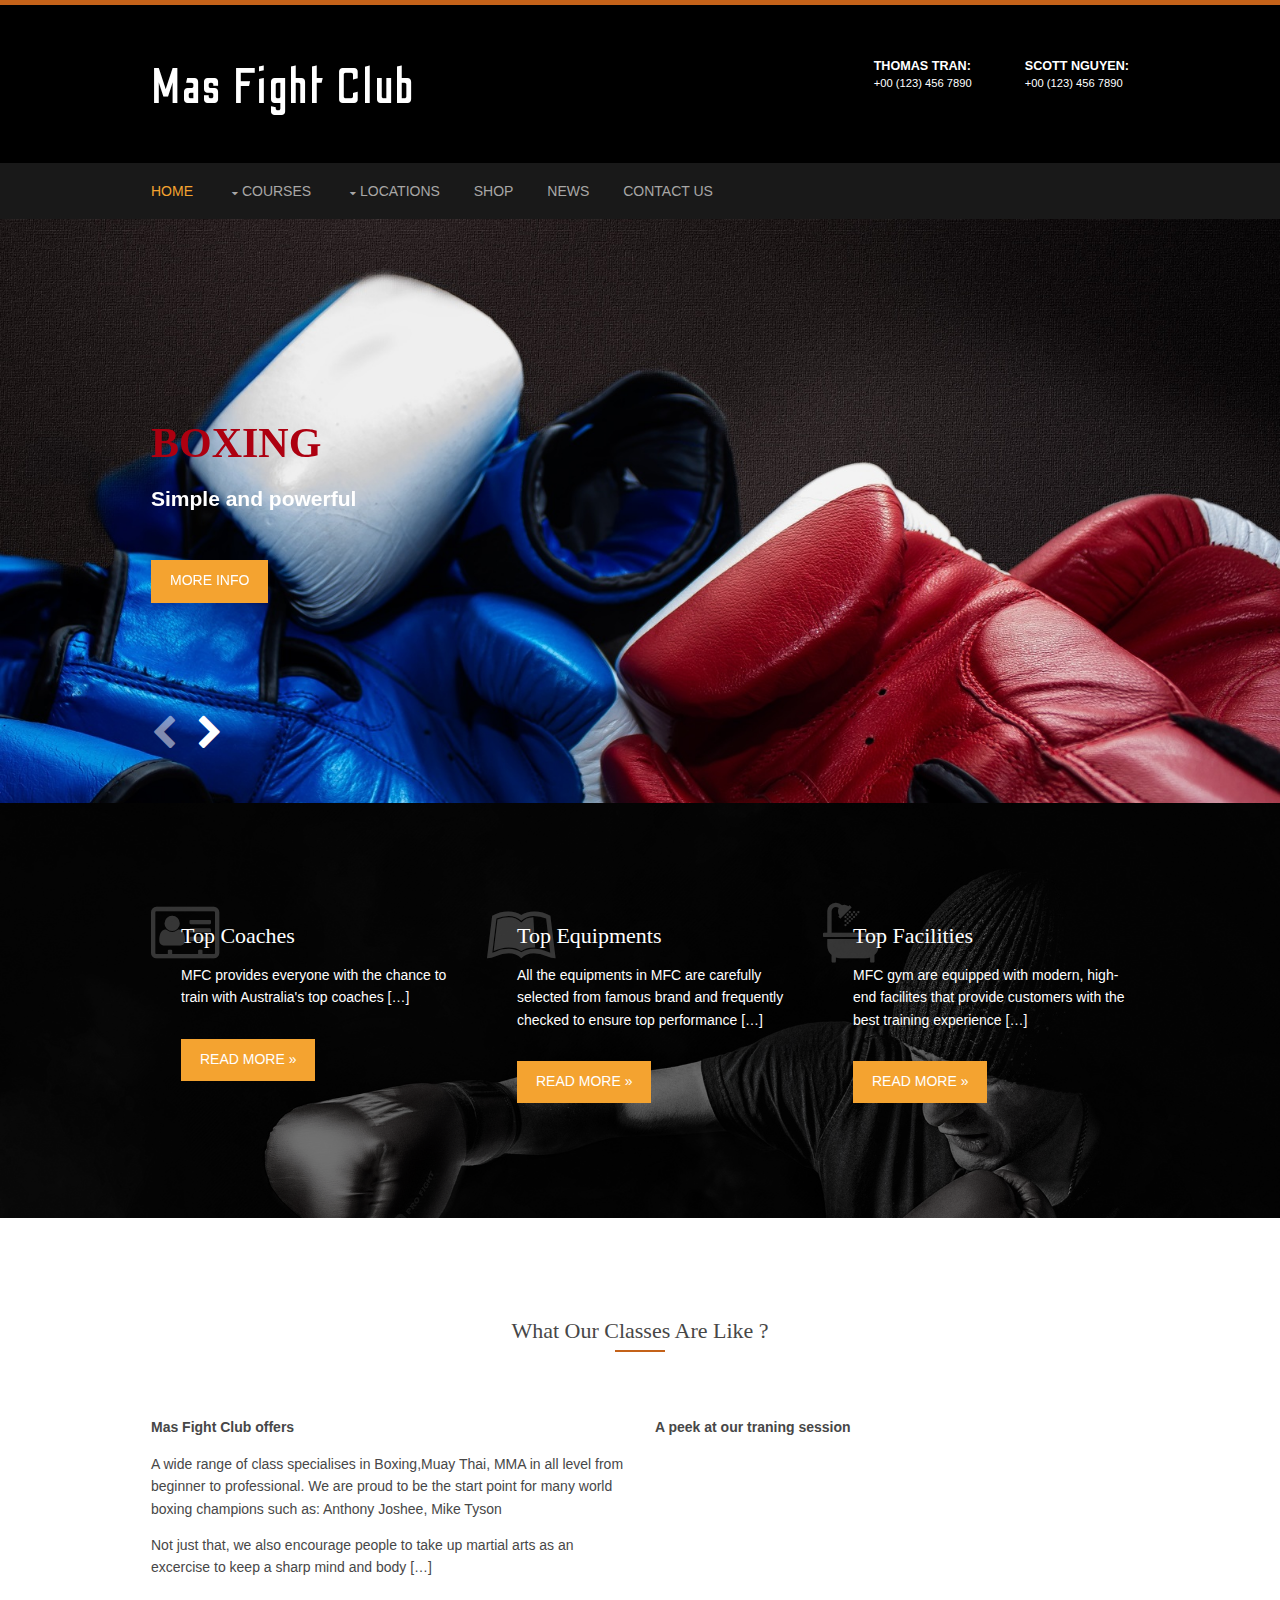
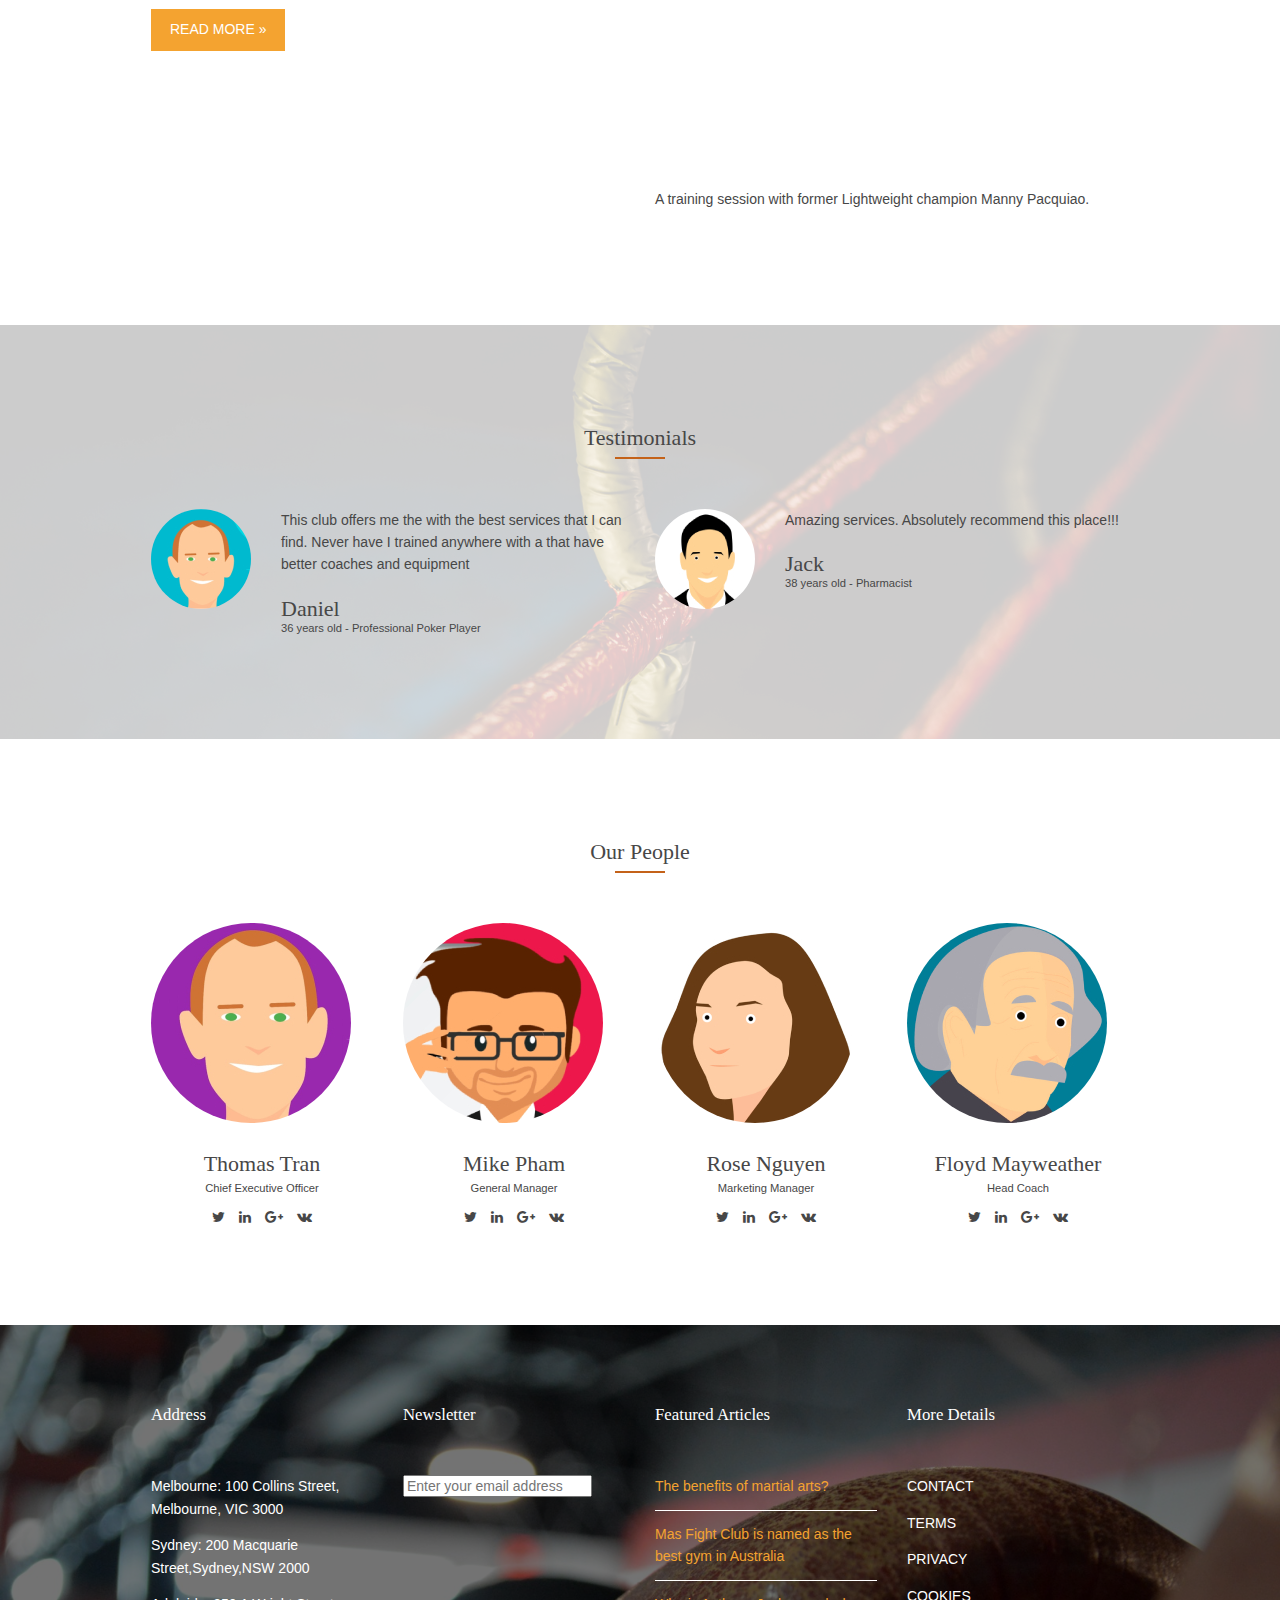
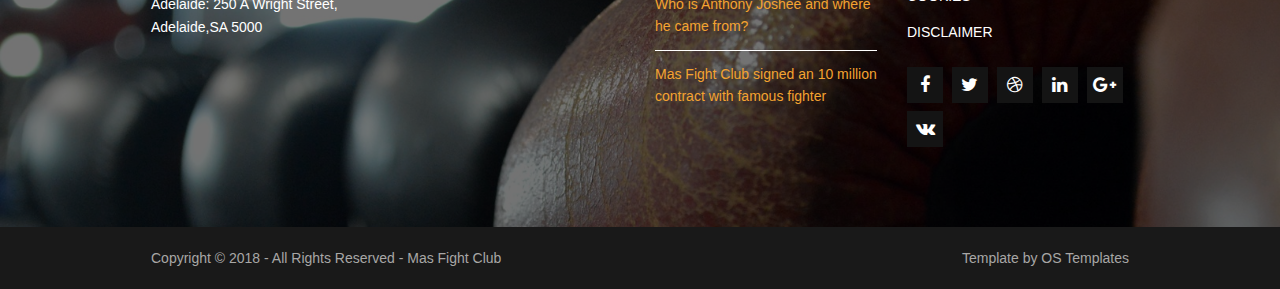
<file: index.html>
<!DOCTYPE html>
<!--
Template Name: Carinary
Author: <a href="https://www.os-templates.com/">OS Templates</a>
Author URI: https://www.os-templates.com/
Licence: Free to use under our free template licence terms
Licence URI: https://www.os-templates.com/template-terms
-->
<html lang="">
<head>
<title>Mas Fight Club</title>
<meta charset="utf-8">
<meta name="viewport" content="width=device-width, initial-scale=1.0, maximum-scale=1.0, user-scalable=no">
<link href="layout/styles/layout.css" rel="stylesheet" type="text/css" media="all">
<script src="https://ajax.googleapis.com/ajax/libs/jquery/3.5.1/jquery.min.js"></script>
  <link rel="preconnect" href="https://fonts.gstatic.com">
<link href="https://fonts.googleapis.com/css2?family=Odibee+Sans&display=swap" rel="stylesheet">
</head>
<body id="top">
<!-- ################################################################################################ -->
<!-- ################################################################################################ -->
<!-- ################################################################################################ -->
<div class="wrapper row1">
  <header id="header" class="hoc clear"> 
    <!-- ################################################################################################ -->
    <div id="logo" class="fl_left">
      <h1><a href="index.html">Mas Fight Club</a></h1>
    </div>
    <div id="quickinfo" class="fl_right">
      <ul class="nospace inline">
        <li><strong>Thomas Tran:</strong><br>
          +00 (123) 456 7890</li>
        <li><strong>Scott Nguyen:</strong><br>
          +00 (123) 456 7890</li>
      </ul>
    </div>
    
    <!-- ################################################################################################ -->
  </header>
</div>
<!-- ################################################################################################ -->
<!-- ################################################################################################ -->
<!-- ################################################################################################ -->
<div class="wrapperrow2">
  <nav id="mainav" class="hoc clear"> 
    <!-- ################################################################################################ -->
    <ul class="clear">
      <li class="active"><a href="index.html">Home</a></li>
      <li><a class="drop" href="#">Courses</a>
        <ul>
          <li><a href="pages/gallery.html">Boxing</a></li>
          <li><a href="pages/full-width.html">MUAY THAI</a></li>
          <li><a href="pages/sidebar-left.html">MMA</a></li>
        </ul>
      </li>
      <li><a class="drop" href="#">Locations</a>
        <ul>
          <li><a href="#">Melbourne Gyms</a></li>
          <li><a href="#">Sydney Gyms</a>
          <li><a href="#">Adelaide Gyms</a></li>
        </ul>
      </li>
      <li><a href="#">Shop</a></li>
      <li><a href="#">News</a></li>
      <li><a href="#">Contact Us</a></li>
    </ul>
    <!-- ################################################################################################ -->
  </nav>
</div>
<!-- ################################################################################################ -->
<!-- ################################################################################################ -->
<!-- ################################################################################################ -->
<div class="wrapper bgded" style="background-image:url('images/intro.jpg')">
  <div id="pageintro" class="hoc clear"> 
    <!-- ################################################################################################ -->
    <div class="flexslider basicslider">
      <ul class="slides">
        <li>
          <article>
            <h3 class="heading">BOXING</h3>
            <p><strong>Simple and powerful</strong></p>
            <footer><a class="btn" href="#">More Info</a></footer>
          </article>
        </li>
        <li>
          <article>
            <h3 class="heading">MUAY THAI</h3>
            <p><strong>Quick and dangerous</strong></p>
            <footer><a class="btn" href="#">More Info</a></footer>
          </article>
        </li>
        <li>
          <article>
            <h3 class="heading">MMA</h3>
            <p><strong>Formidable combination</strong></p>
            <footer><a class="btn" href="#">More Info</a></footer>
          </article>
        </li>
      </ul>
    </div>
    <!-- ################################################################################################ -->
  </div>
</div>
<!-- ################################################################################################ -->
<!-- ################################################################################################ -->
<!-- ################################################################################################ -->
<div class="wrapper bgded overlay" style="background-image:url('images/punch.jpg')">
  <main class="hoc container clear"> 
    <!-- main body -->
    <!-- ################################################################################################ -->
    <ul class="nospace group services">
      <li class="one_third first">
        <article><i class="fa fa-address-card-o"></i>
          <h6 class="heading">Top Coaches</h6>
          <p>MFC provides everyone with the chance to train with Australia's top coaches [&hellip;]</p>
          <footer><a class="btn" href="#">Read More &raquo;</a></footer>
        </article>
      </li>
      <li class="one_third">
        <article><i class="fa fa-leanpub"></i>
          <h6 class="heading">Top Equipments</h6>
          <p>All the equipments in MFC are carefully selected from famous brand and frequently checked to ensure top performance [&hellip;]</p>
          <footer><a class="btn" href="#">Read More &raquo;</a></footer>
        </article>
      </li>
      <li class="one_third">
        <article><i class="fa fa-bath"></i>
          <h6 class="heading">Top Facilities</h6>
          <p>MFC gym are equipped with modern, high-end facilites that provide customers with the best training experience [&hellip;]</p>
          <footer><a class="btn" href="#">Read More &raquo;</a></footer>
        </article>
      </li>
    </ul>
    <!-- ################################################################################################ -->
    <!-- / main body -->
    <div class="clear"></div>
  </main>
</div>
<!-- ################################################################################################ -->
<!-- ################################################################################################ -->
<!-- ################################################################################################ -->
<div class="wrapper row3">
  <section class="hoc container clear"> 
    <!-- ################################################################################################ -->
    <div class="sectiontitle">
      <h6 class="heading">What our classes are like ?</h6>
    </div>
    <div class="group">
      <div class="one_half first">
        <p><strong>Mas Fight Club offers</strong></p>
        <p>A wide range of class specialises in Boxing,Muay Thai, MMA in all level from beginner to professional. We are proud to be the start point for many world boxing champions such as: Anthony Joshee, Mike Tyson  </p>
        <p class="btmspace-30">Not just that, we also encourage people to take up martial arts as an excercise to keep a sharp mind and body [&hellip;]</p>
        <footer><a class="btn" href="#">Read More &raquo;</a></footer>
      </div>
      <div class="one_half">
        <p><strong>A peek at our traning session</strong></p>
        <a href="#"><iframe width="560" height="315" src="https://www.youtube.com/embed/sUt7hx7wSXg" title="YouTube video player" frameborder="0" allow="accelerometer; autoplay; clipboard-write; encrypted-media; gyroscope; picture-in-picture" allowfullscreen></iframe></a>
        <p>A training session with former Lightweight champion Manny Pacquiao.</p>
      </div>
    </div>
    <!-- ################################################################################################ -->
  </section>
</div>
<!-- ################################################################################################ -->
<!-- ################################################################################################ -->
<!-- ################################################################################################ -->
<div class="wrapper bgded overlay light" style="background-image:url('images/ring.jpg')";>
  <section class="hoc container clear"> 
    <!-- ################################################################################################ -->
    <div class="sectiontitle">
      <h6 class="heading">Testimonials</h6>
    </div>
    <div class="group testimonials">
      <article class="one_half first"><img alt="former customer" src="images/customer1.jpg" alt="">
        <blockquote>This club offers me the with the best services that I can find. Never have I trained anywhere with a that have better coaches and equipment</blockquote>
        <h6 class="heading">Daniel</h6>
        <em>36 years old - Professional Poker Player</em></article>
      <article class="one_half"><img alt="former customer" src="images/customer2.jpg" alt="">
        <blockquote>Amazing services. Absolutely recommend this place!!!</blockquote>
        <h6 class="heading">Jack</h6>
        <em>38 years old - Pharmacist</em></article>
    </div>
    <!-- ################################################################################################ -->
  </section>
</div>
<!-- ################################################################################################ -->
<!-- ################################################################################################ -->
<!-- ################################################################################################ -->
<div class="wrapper row3">
  <section class="hoc container clear"> 
    <!-- ################################################################################################ -->
    <div class="sectiontitle">
      <h6 class="heading">Our People</h6>
    </div>
    <div class="group team">
      <figure class="one_quarter first"><a href="#"><img src="images/person1.jpg" alt=""></a>
        <figcaption>
          <h6 class="heading">Thomas Tran</h6>
          <em>Chief Executive Officer</em>
          <footer>
            <ul class="faico clear">
              <li><a class="faicon-twitter" href="#"><i class="fa fa-twitter"></i></a></li>
              <li><a class="faicon-linkedin" href="#"><i class="fa fa-linkedin"></i></a></li>
              <li><a class="faicon-google-plus" href="#"><i class="fa fa-google-plus"></i></a></li>
              <li><a class="faicon-vk" href="#"><i class="fa fa-vk"></i></a></li>
            </ul>
          </footer>
        </figcaption>
      </figure>
      <figure class="one_quarter"><a href="#"><img src="images/person2.jpg" alt=""></a>
        <figcaption>
          <h6 class="heading">Mike Pham</h6>
          <em>General Manager</em>
          <footer>
            <ul class="faico clear">
              <li><a class="faicon-twitter" href="#"><i class="fa fa-twitter"></i></a></li>
              <li><a class="faicon-linkedin" href="#"><i class="fa fa-linkedin"></i></a></li>
              <li><a class="faicon-google-plus" href="#"><i class="fa fa-google-plus"></i></a></li>
              <li><a class="faicon-vk" href="#"><i class="fa fa-vk"></i></a></li>
            </ul>
          </footer>
        </figcaption>
      </figure>
      <figure class="one_quarter"><a href="#"><img src="images/person4.jpg" alt=""></a>
        <figcaption>
          <h6 class="heading">Rose Nguyen</h6>
          <em>Marketing Manager</em>
          <footer>
            <ul class="faico clear">
              <li><a class="faicon-twitter" href="#"><i class="fa fa-twitter"></i></a></li>
              <li><a class="faicon-linkedin" href="#"><i class="fa fa-linkedin"></i></a></li>
              <li><a class="faicon-google-plus" href="#"><i class="fa fa-google-plus"></i></a></li>
              <li><a class="faicon-vk" href="#"><i class="fa fa-vk"></i></a></li>
            </ul>
          </footer>
        </figcaption>
      </figure>
      <figure class="one_quarter"><a href="#"><img src="images/person3.jpg" alt=""></a>
        <figcaption>
          <h6 class="heading">Floyd Mayweather</h6>
          <em>Head Coach</em>
          <footer>
            <ul class="faico clear">
              <li><a class="faicon-twitter" href="#"><i class="fa fa-twitter"></i></a></li>
              <li><a class="faicon-linkedin" href="#"><i class="fa fa-linkedin"></i></a></li>
              <li><a class="faicon-google-plus" href="#"><i class="fa fa-google-plus"></i></a></li>
              <li><a class="faicon-vk" href="#"><i class="fa fa-vk"></i></a></li>
            </ul>
          </footer>
        </figcaption>
      </figure>
    </div>
    <!-- ################################################################################################ -->
    <div class="clear"></div>
  </section>
</div>
<!-- ################################################################################################ -->
<!-- ################################################################################################ -->
<!-- ################################################################################################ -->

<!-- ################################################################################################ -->
<!-- ################################################################################################ -->
<!-- ################################################################################################ -->
<div class="wrapper row4 bgded overlay" style="background-image:url('images/gloves.jpg">
  <footer id="footer" class="hoc clear"> 
    <!-- ################################################################################################ -->
    <div class="one_quarter first">
      <h6 class="heading">Address</h6>
      <p>Melbourne: 100 Collins Street, Melbourne, VIC 3000</p>
      <p>Sydney: 200 Macquarie Street,Sydney,NSW 2000</p>
      <p>Adelaide: 250 A Wright Street, Adelaide,SA 5000</p>
    </div>
    
    <div class="one_quarter">
      <h6 class="heading">Newsletter</h6>
      <form class="newsletter">
        <input id="input" type="email" value="" placeholder="Enter your email address" />
        <br><input type="submit" class= "btn" value="Sign up" />
    </form>
      </article>
    </div>
    <div class="one_quarter">
      <h6 class="heading">Featured Articles</h6>
      <ul class="nospace linklist">
        <li><a href="#">The benefits of martial arts?</a></li>
        <li><a href="#">Mas Fight Club is named as the best gym in Australia</a></li>
        <li><a href="#">Who is Anthony Joshee and where he came from?</a></li>
        <li><a href="#">Mas Fight Club signed an 10 million contract with famous fighter</a></li>
      </ul>
    </div>
    <div class="one_quarter">
      <h6 class="heading">More Details</h6>
      <nav>
        <ul class="nospace"></ul>
          <a href="#">Contact</a>
          <p><a href="#">Terms</a></p>
          <p><a href="#">Privacy</a></p>
          <p><a href="#">Cookies</a></p>
          <p><a href="#">Disclaimer</a></p>
        </ul>
      </nav>
      <ul class="faico clear">
        <li><a class="faicon-facebook" href="#"><i class="fa fa-facebook"></i></a></li>
        <li><a class="faicon-twitter" href="#"><i class="fa fa-twitter"></i></a></li>
        <li><a class="faicon-dribble" href="#"><i class="fa fa-dribbble"></i></a></li>
        <li><a class="faicon-linkedin" href="#"><i class="fa fa-linkedin"></i></a></li>
        <li><a class="faicon-google-plus" href="#"><i class="fa fa-google-plus"></i></a></li>
        <li><a class="faicon-vk" href="#"><i class="fa fa-vk"></i></a></li>
      </ul>
    </div>
    <!-- ################################################################################################ -->
  </footer>
</div>
<!-- ################################################################################################ -->
<!-- ################################################################################################ -->
<!-- ################################################################################################ -->
<div class="wrapper row5">
  <div id="copyright" class="hoc clear"> 
    <!-- ################################################################################################ -->
    <p class="fl_left">Copyright &copy; 2018 - All Rights Reserved - <a href="#">Mas Fight Club</a></p>
    <p class="fl_right">Template by <a target="_blank" href="https://www.os-templates.com/" title="Free Website Templates">OS Templates</a></p>
    <!-- ################################################################################################ -->
  </div>
</div>
<!-- ################################################################################################ -->
<!-- ################################################################################################ -->
<!-- ################################################################################################ -->
<a id="backtotop" href="#top"><i class="fa fa-chevron-up"></i></a>
<!-- JAVASCRIPTS -->
<script src="layout/scripts/jquery.min.js"></script>
<script src="layout/scripts/jquery.backtotop.js"></script>
<script src="layout/scripts/jquery.mobilemenu.js"></script>
<script src="layout/scripts/jquery.flexslider-min.js"></script>
<script src ="layout/scripts/jquery.add-class-when-email.js"></script>
</body>
</html>
</file>
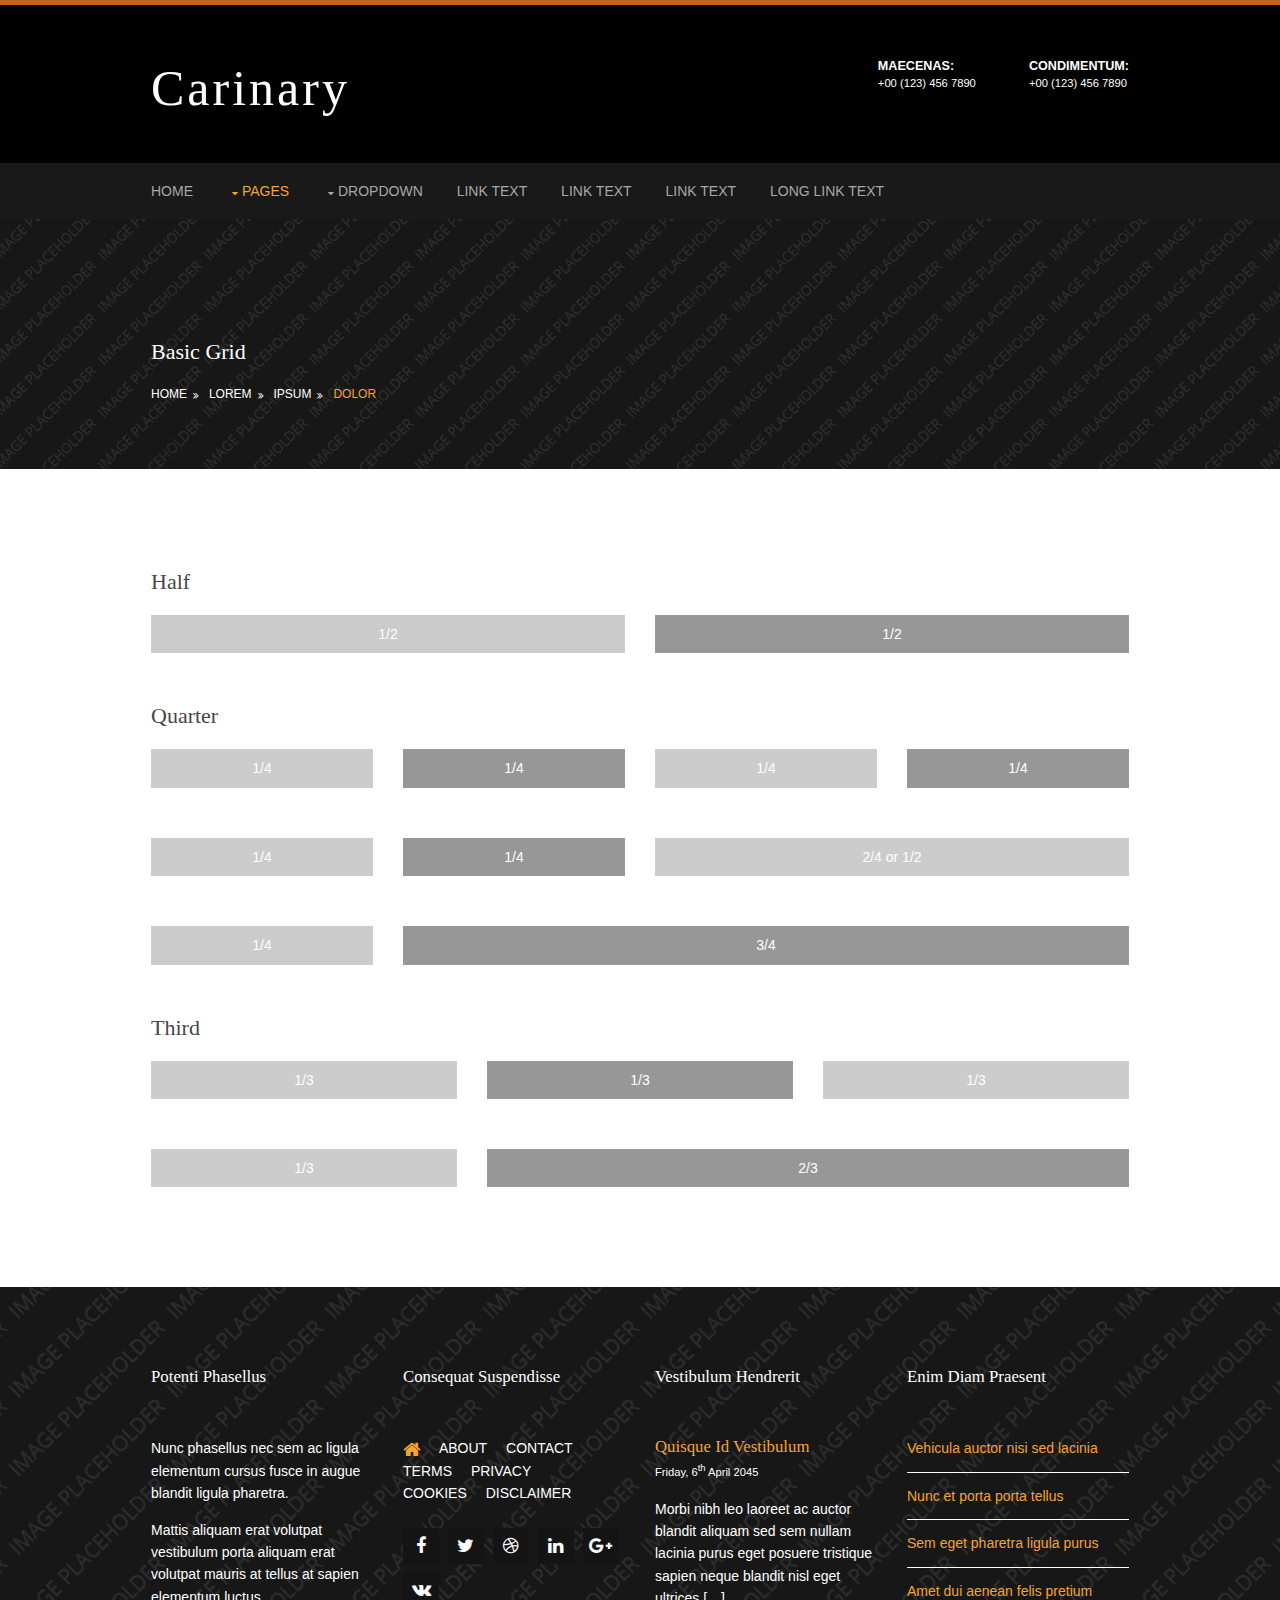
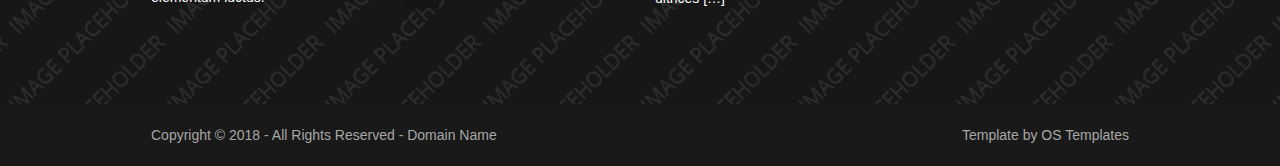
<file: pages/basic-grid.html>
<!DOCTYPE html>
<!--
Template Name: Carinary
Author: <a href="https://www.os-templates.com/">OS Templates</a>
Author URI: https://www.os-templates.com/
Licence: Free to use under our free template licence terms
Licence URI: https://www.os-templates.com/template-terms
-->
<html lang="">
<head>
<title>Carinary | Pages | Basic Grid</title>
<meta charset="utf-8">
<meta name="viewport" content="width=device-width, initial-scale=1.0, maximum-scale=1.0, user-scalable=no">
<link href="../layout/styles/layout.css" rel="stylesheet" type="text/css" media="all">
<style type="text/css">
/* DEMO ONLY */
.container .demo{text-align:center;}
.container .demo div{padding:8px 0;}
.container .demo div:nth-child(odd){color:#FFFFFF; background:#CCCCCC;}
.container .demo div:nth-child(even){color:#FFFFFF; background:#979797;}
@media screen and (max-width:900px){.container .demo div{margin-bottom:0;}}
/* DEMO ONLY */
</style>
</head>
<body id="top">
<!-- ################################################################################################ -->
<!-- ################################################################################################ -->
<!-- ################################################################################################ -->
<div class="wrapper row1">
  <header id="header" class="hoc clear"> 
    <!-- ################################################################################################ -->
    <div id="logo" class="fl_left">
      <h1><a href="../index.html">Carinary</a></h1>
    </div>
    <div id="quickinfo" class="fl_right">
      <ul class="nospace inline">
        <li><strong>Maecenas:</strong><br>
          +00 (123) 456 7890</li>
        <li><strong>Condimentum:</strong><br>
          +00 (123) 456 7890</li>
      </ul>
    </div>
    <!-- ################################################################################################ -->
  </header>
</div>
<!-- ################################################################################################ -->
<!-- ################################################################################################ -->
<!-- ################################################################################################ -->
<div class="wrapper row2">
  <nav id="mainav" class="hoc clear"> 
    <!-- ################################################################################################ -->
    <ul class="clear">
      <li><a href="../index.html">Home</a></li>
      <li class="active"><a class="drop" href="#">Pages</a>
        <ul>
          <li><a href="gallery.html">Gallery</a></li>
          <li><a href="full-width.html">Full Width</a></li>
          <li><a href="sidebar-left.html">Sidebar Left</a></li>
          <li><a href="sidebar-right.html">Sidebar Right</a></li>
          <li class="active"><a href="basic-grid.html">Basic Grid</a></li>
        </ul>
      </li>
      <li><a class="drop" href="#">Dropdown</a>
        <ul>
          <li><a href="#">Level 2</a></li>
          <li><a class="drop" href="#">Level 2 + Drop</a>
            <ul>
              <li><a href="#">Level 3</a></li>
              <li><a href="#">Level 3</a></li>
              <li><a href="#">Level 3</a></li>
            </ul>
          </li>
          <li><a href="#">Level 2</a></li>
        </ul>
      </li>
      <li><a href="#">Link Text</a></li>
      <li><a href="#">Link Text</a></li>
      <li><a href="#">Link Text</a></li>
      <li><a href="#">Long Link Text</a></li>
    </ul>
    <!-- ################################################################################################ -->
  </nav>
</div>
<!-- ################################################################################################ -->
<!-- ################################################################################################ -->
<!-- ################################################################################################ -->
<div class="wrapper bgded overlay" style="background-image:url('../images/demo/backgrounds/01.png');">
  <section id="breadcrumb" class="hoc clear"> 
    <!-- ################################################################################################ -->
    <h6 class="heading">Basic Grid</h6>
    <!-- ################################################################################################ -->
    <ul>
      <li><a href="#">Home</a></li>
      <li><a href="#">Lorem</a></li>
      <li><a href="#">Ipsum</a></li>
      <li><a href="#">Dolor</a></li>
    </ul>
    <!-- ################################################################################################ -->
  </section>
</div>
<!-- ################################################################################################ -->
<!-- ################################################################################################ -->
<!-- ################################################################################################ -->
<div class="wrapper row3">
  <main class="hoc container clear"> 
    <!-- main body -->
    <!-- ################################################################################################ -->
    <div class="content"> 
      <!-- ################################################################################################ -->
      <h2>Half</h2>
      <!-- ################################################################################################ -->
      <div class="group btmspace-50 demo">
        <div class="one_half first">1/2</div>
        <div class="one_half">1/2</div>
      </div>
      <!-- ################################################################################################ -->
      <h2>Quarter</h2>
      <!-- ################################################################################################ -->
      <div class="group btmspace-50 demo">
        <div class="one_quarter first">1/4</div>
        <div class="one_quarter">1/4</div>
        <div class="one_quarter">1/4</div>
        <div class="one_quarter">1/4</div>
      </div>
      <div class="group btmspace-50 demo">
        <div class="one_quarter first">1/4</div>
        <div class="one_quarter">1/4</div>
        <div class="two_quarter">2/4 or 1/2</div>
      </div>
      <div class="group btmspace-50 demo">
        <div class="one_quarter first">1/4</div>
        <div class="three_quarter">3/4</div>
      </div>
      <!-- ################################################################################################ -->
      <h2>Third</h2>
      <!-- ################################################################################################ -->
      <div class="group btmspace-50 demo">
        <div class="one_third first">1/3</div>
        <div class="one_third">1/3</div>
        <div class="one_third">1/3</div>
      </div>
      <div class="group demo">
        <div class="one_third first">1/3</div>
        <div class="two_third">2/3</div>
      </div>
      <!-- ################################################################################################ -->
    </div>
    <!-- ################################################################################################ -->
    <!-- / main body -->
    <div class="clear"></div>
  </main>
</div>
<!-- ################################################################################################ -->
<!-- ################################################################################################ -->
<!-- ################################################################################################ -->
<div class="wrapper row4 bgded overlay" style="background-image:url('../images/demo/backgrounds/04.png');">
  <footer id="footer" class="hoc clear"> 
    <!-- ################################################################################################ -->
    <div class="one_quarter first">
      <h6 class="heading">Potenti phasellus</h6>
      <p>Nunc phasellus nec sem ac ligula elementum cursus fusce in augue blandit ligula pharetra.</p>
      <p>Mattis aliquam erat volutpat vestibulum porta aliquam erat volutpat mauris at tellus at sapien elementum luctus.</p>
    </div>
    <div class="one_quarter">
      <h6 class="heading">Consequat suspendisse</h6>
      <nav>
        <ul class="nospace">
          <li><a href="#"><i class="fa fa-lg fa-home"></i></a></li>
          <li><a href="#">About</a></li>
          <li><a href="#">Contact</a></li>
          <li><a href="#">Terms</a></li>
          <li><a href="#">Privacy</a></li>
          <li><a href="#">Cookies</a></li>
          <li><a href="#">Disclaimer</a></li>
        </ul>
      </nav>
      <ul class="faico clear">
        <li><a class="faicon-facebook" href="#"><i class="fa fa-facebook"></i></a></li>
        <li><a class="faicon-twitter" href="#"><i class="fa fa-twitter"></i></a></li>
        <li><a class="faicon-dribble" href="#"><i class="fa fa-dribbble"></i></a></li>
        <li><a class="faicon-linkedin" href="#"><i class="fa fa-linkedin"></i></a></li>
        <li><a class="faicon-google-plus" href="#"><i class="fa fa-google-plus"></i></a></li>
        <li><a class="faicon-vk" href="#"><i class="fa fa-vk"></i></a></li>
      </ul>
    </div>
    <div class="one_quarter">
      <h6 class="heading">Vestibulum hendrerit</h6>
      <article>
        <h2 class="nospace font-x1"><a href="#">Quisque id vestibulum</a></h2>
        <time class="font-xs" datetime="2045-04-06">Friday, 6<sup>th</sup> April 2045</time>
        <p>Morbi nibh leo laoreet ac auctor blandit aliquam sed sem nullam lacinia purus eget posuere tristique sapien neque blandit nisl eget ultrices [&hellip;]</p>
      </article>
    </div>
    <div class="one_quarter">
      <h6 class="heading">Enim diam praesent</h6>
      <ul class="nospace linklist">
        <li><a href="#">Vehicula auctor nisi sed lacinia</a></li>
        <li><a href="#">Nunc et porta porta tellus</a></li>
        <li><a href="#">Sem eget pharetra ligula purus</a></li>
        <li><a href="#">Amet dui aenean felis pretium</a></li>
      </ul>
    </div>
    <!-- ################################################################################################ -->
  </footer>
</div>
<!-- ################################################################################################ -->
<!-- ################################################################################################ -->
<!-- ################################################################################################ -->
<div class="wrapper row5">
  <div id="copyright" class="hoc clear"> 
    <!-- ################################################################################################ -->
    <p class="fl_left">Copyright &copy; 2018 - All Rights Reserved - <a href="#">Domain Name</a></p>
    <p class="fl_right">Template by <a target="_blank" href="https://www.os-templates.com/" title="Free Website Templates">OS Templates</a></p>
    <!-- ################################################################################################ -->
  </div>
</div>
<!-- ################################################################################################ -->
<!-- ################################################################################################ -->
<!-- ################################################################################################ -->
<a id="backtotop" href="#top"><i class="fa fa-chevron-up"></i></a>
<!-- JAVASCRIPTS -->
<script src="../layout/scripts/jquery.min.js"></script>
<script src="../layout/scripts/jquery.backtotop.js"></script>
<script src="../layout/scripts/jquery.mobilemenu.js"></script>
</body>
</html>
</file>
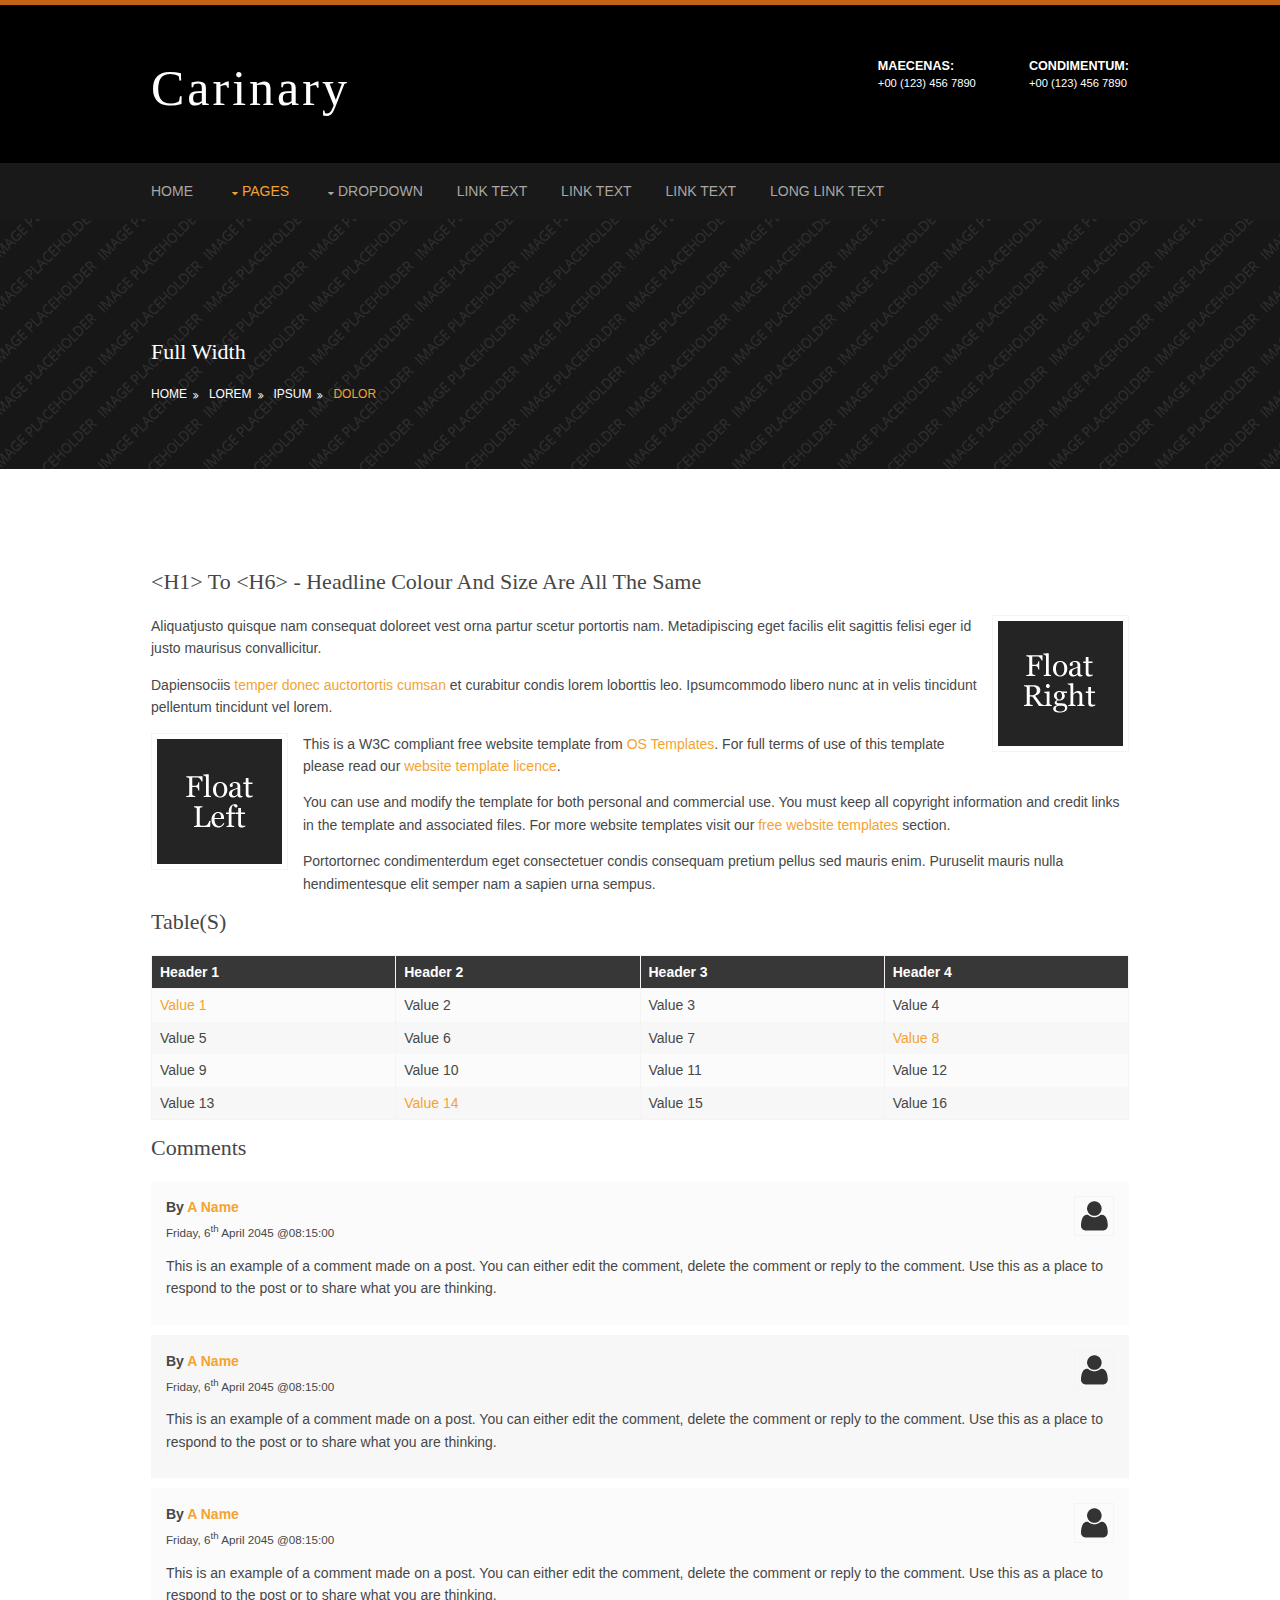
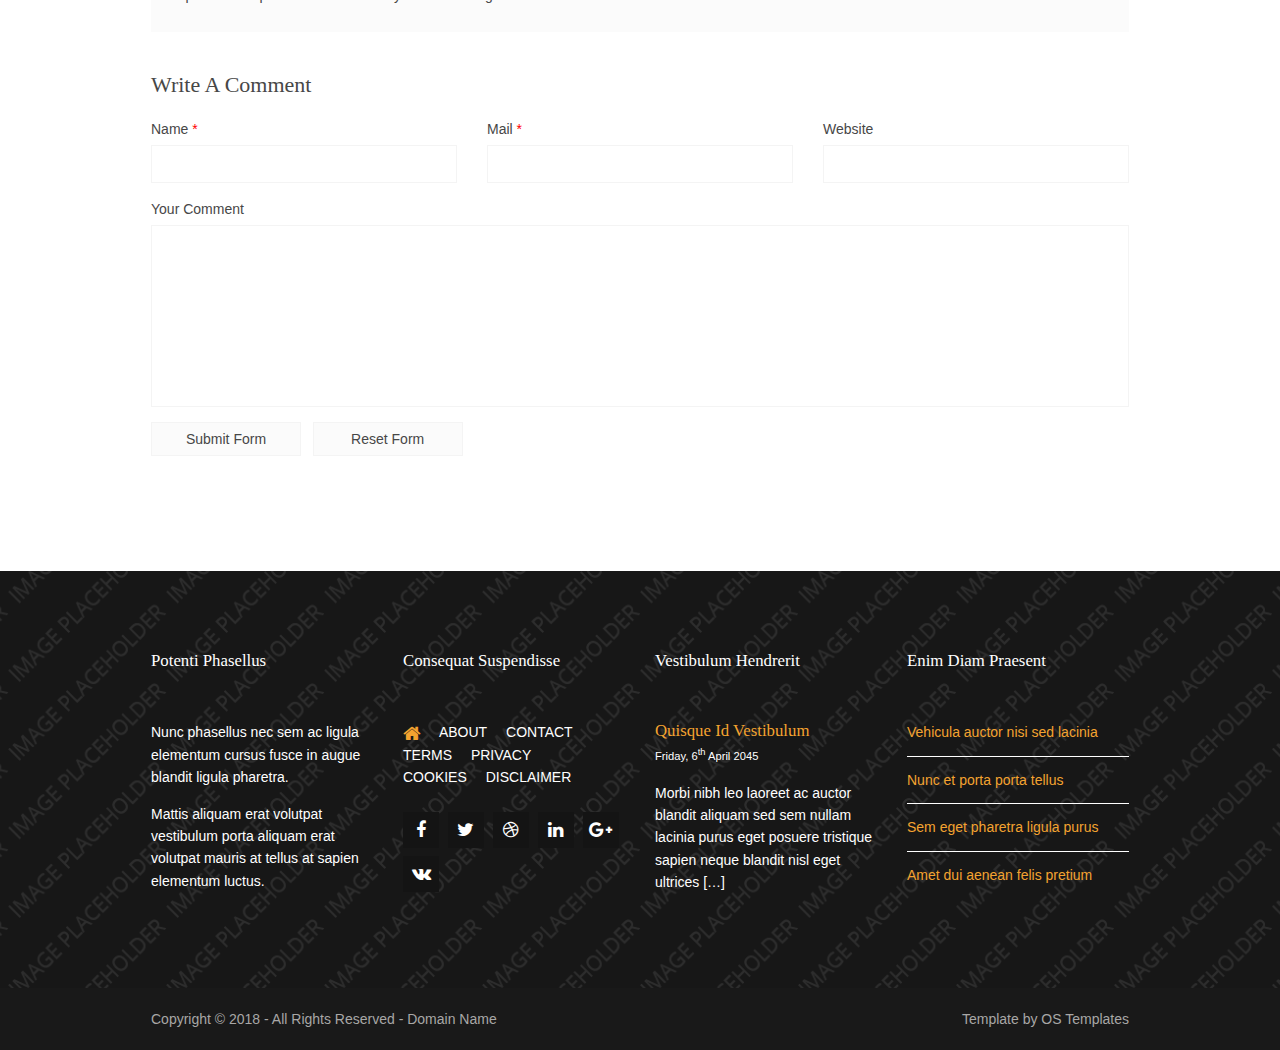
<file: pages/full-width.html>
<!DOCTYPE html>
<!--
Template Name: Carinary
Author: <a href="https://www.os-templates.com/">OS Templates</a>
Author URI: https://www.os-templates.com/
Licence: Free to use under our free template licence terms
Licence URI: https://www.os-templates.com/template-terms
-->
<html lang="">
<head>
<title>Carinary | Pages | Full Width</title>
<meta charset="utf-8">
<meta name="viewport" content="width=device-width, initial-scale=1.0, maximum-scale=1.0, user-scalable=no">
<link href="../layout/styles/layout.css" rel="stylesheet" type="text/css" media="all">
</head>
<body id="top">
<!-- ################################################################################################ -->
<!-- ################################################################################################ -->
<!-- ################################################################################################ -->
<div class="wrapper row1">
  <header id="header" class="hoc clear"> 
    <!-- ################################################################################################ -->
    <div id="logo" class="fl_left">
      <h1><a href="../index.html">Carinary</a></h1>
    </div>
    <div id="quickinfo" class="fl_right">
      <ul class="nospace inline">
        <li><strong>Maecenas:</strong><br>
          +00 (123) 456 7890</li>
        <li><strong>Condimentum:</strong><br>
          +00 (123) 456 7890</li>
      </ul>
    </div>
    <!-- ################################################################################################ -->
  </header>
</div>
<!-- ################################################################################################ -->
<!-- ################################################################################################ -->
<!-- ################################################################################################ -->
<div class="wrapper row2">
  <nav id="mainav" class="hoc clear"> 
    <!-- ################################################################################################ -->
    <ul class="clear">
      <li><a href="../index.html">Home</a></li>
      <li class="active"><a class="drop" href="#">Pages</a>
        <ul>
          <li><a href="gallery.html">Gallery</a></li>
          <li class="active"><a href="full-width.html">Full Width</a></li>
          <li><a href="sidebar-left.html">Sidebar Left</a></li>
          <li><a href="sidebar-right.html">Sidebar Right</a></li>
          <li><a href="basic-grid.html">Basic Grid</a></li>
        </ul>
      </li>
      <li><a class="drop" href="#">Dropdown</a>
        <ul>
          <li><a href="#">Level 2</a></li>
          <li><a class="drop" href="#">Level 2 + Drop</a>
            <ul>
              <li><a href="#">Level 3</a></li>
              <li><a href="#">Level 3</a></li>
              <li><a href="#">Level 3</a></li>
            </ul>
          </li>
          <li><a href="#">Level 2</a></li>
        </ul>
      </li>
      <li><a href="#">Link Text</a></li>
      <li><a href="#">Link Text</a></li>
      <li><a href="#">Link Text</a></li>
      <li><a href="#">Long Link Text</a></li>
    </ul>
    <!-- ################################################################################################ -->
  </nav>
</div>
<!-- ################################################################################################ -->
<!-- ################################################################################################ -->
<!-- ################################################################################################ -->
<div class="wrapper bgded overlay" style="background-image:url('../images/demo/backgrounds/01.png');">
  <section id="breadcrumb" class="hoc clear"> 
    <!-- ################################################################################################ -->
    <h6 class="heading">Full Width</h6>
    <!-- ################################################################################################ -->
    <ul>
      <li><a href="#">Home</a></li>
      <li><a href="#">Lorem</a></li>
      <li><a href="#">Ipsum</a></li>
      <li><a href="#">Dolor</a></li>
    </ul>
    <!-- ################################################################################################ -->
  </section>
</div>
<!-- ################################################################################################ -->
<!-- ################################################################################################ -->
<!-- ################################################################################################ -->
<div class="wrapper row3">
  <main class="hoc container clear"> 
    <!-- main body -->
    <!-- ################################################################################################ -->
    <div class="content"> 
      <!-- ################################################################################################ -->
      <h1>&lt;h1&gt; to &lt;h6&gt; - Headline Colour and Size Are All The Same</h1>
      <img class="imgr borderedbox inspace-5" src="../images/demo/imgr.gif" alt="">
      <p>Aliquatjusto quisque nam consequat doloreet vest orna partur scetur portortis nam. Metadipiscing eget facilis elit sagittis felisi eger id justo maurisus convallicitur.</p>
      <p>Dapiensociis <a href="#">temper donec auctortortis cumsan</a> et curabitur condis lorem loborttis leo. Ipsumcommodo libero nunc at in velis tincidunt pellentum tincidunt vel lorem.</p>
      <img class="imgl borderedbox inspace-5" src="../images/demo/imgl.gif" alt="">
      <p>This is a W3C compliant free website template from <a href="https://www.os-templates.com/" title="Free Website Templates">OS Templates</a>. For full terms of use of this template please read our <a href="https://www.os-templates.com/template-terms">website template licence</a>.</p>
      <p>You can use and modify the template for both personal and commercial use. You must keep all copyright information and credit links in the template and associated files. For more website templates visit our <a href="https://www.os-templates.com/">free website templates</a> section.</p>
      <p>Portortornec condimenterdum eget consectetuer condis consequam pretium pellus sed mauris enim. Puruselit mauris nulla hendimentesque elit semper nam a sapien urna sempus.</p>
      <h1>Table(s)</h1>
      <div class="scrollable">
        <table>
          <thead>
            <tr>
              <th>Header 1</th>
              <th>Header 2</th>
              <th>Header 3</th>
              <th>Header 4</th>
            </tr>
          </thead>
          <tbody>
            <tr>
              <td><a href="#">Value 1</a></td>
              <td>Value 2</td>
              <td>Value 3</td>
              <td>Value 4</td>
            </tr>
            <tr>
              <td>Value 5</td>
              <td>Value 6</td>
              <td>Value 7</td>
              <td><a href="#">Value 8</a></td>
            </tr>
            <tr>
              <td>Value 9</td>
              <td>Value 10</td>
              <td>Value 11</td>
              <td>Value 12</td>
            </tr>
            <tr>
              <td>Value 13</td>
              <td><a href="#">Value 14</a></td>
              <td>Value 15</td>
              <td>Value 16</td>
            </tr>
          </tbody>
        </table>
      </div>
      <div id="comments">
        <h2>Comments</h2>
        <ul>
          <li>
            <article>
              <header>
                <figure class="avatar"><img src="../images/demo/avatar.png" alt=""></figure>
                <address>
                By <a href="#">A Name</a>
                </address>
                <time datetime="2045-04-06T08:15+00:00">Friday, 6<sup>th</sup> April 2045 @08:15:00</time>
              </header>
              <div class="comcont">
                <p>This is an example of a comment made on a post. You can either edit the comment, delete the comment or reply to the comment. Use this as a place to respond to the post or to share what you are thinking.</p>
              </div>
            </article>
          </li>
          <li>
            <article>
              <header>
                <figure class="avatar"><img src="../images/demo/avatar.png" alt=""></figure>
                <address>
                By <a href="#">A Name</a>
                </address>
                <time datetime="2045-04-06T08:15+00:00">Friday, 6<sup>th</sup> April 2045 @08:15:00</time>
              </header>
              <div class="comcont">
                <p>This is an example of a comment made on a post. You can either edit the comment, delete the comment or reply to the comment. Use this as a place to respond to the post or to share what you are thinking.</p>
              </div>
            </article>
          </li>
          <li>
            <article>
              <header>
                <figure class="avatar"><img src="../images/demo/avatar.png" alt=""></figure>
                <address>
                By <a href="#">A Name</a>
                </address>
                <time datetime="2045-04-06T08:15+00:00">Friday, 6<sup>th</sup> April 2045 @08:15:00</time>
              </header>
              <div class="comcont">
                <p>This is an example of a comment made on a post. You can either edit the comment, delete the comment or reply to the comment. Use this as a place to respond to the post or to share what you are thinking.</p>
              </div>
            </article>
          </li>
        </ul>
        <h2>Write A Comment</h2>
        <form action="#" method="post">
          <div class="one_third first">
            <label for="name">Name <span>*</span></label>
            <input type="text" name="name" id="name" value="" size="22" required>
          </div>
          <div class="one_third">
            <label for="email">Mail <span>*</span></label>
            <input type="email" name="email" id="email" value="" size="22" required>
          </div>
          <div class="one_third">
            <label for="url">Website</label>
            <input type="url" name="url" id="url" value="" size="22">
          </div>
          <div class="block clear">
            <label for="comment">Your Comment</label>
            <textarea name="comment" id="comment" cols="25" rows="10"></textarea>
          </div>
          <div>
            <input type="submit" name="submit" value="Submit Form">
            &nbsp;
            <input type="reset" name="reset" value="Reset Form">
          </div>
        </form>
      </div>
      <!-- ################################################################################################ -->
    </div>
    <!-- ################################################################################################ -->
    <!-- / main body -->
    <div class="clear"></div>
  </main>
</div>
<!-- ################################################################################################ -->
<!-- ################################################################################################ -->
<!-- ################################################################################################ -->
<div class="wrapper row4 bgded overlay" style="background-image:url('../images/demo/backgrounds/04.png');">
  <footer id="footer" class="hoc clear"> 
    <!-- ################################################################################################ -->
    <div class="one_quarter first">
      <h6 class="heading">Potenti phasellus</h6>
      <p>Nunc phasellus nec sem ac ligula elementum cursus fusce in augue blandit ligula pharetra.</p>
      <p>Mattis aliquam erat volutpat vestibulum porta aliquam erat volutpat mauris at tellus at sapien elementum luctus.</p>
    </div>
    <div class="one_quarter">
      <h6 class="heading">Consequat suspendisse</h6>
      <nav>
        <ul class="nospace">
          <li><a href="#"><i class="fa fa-lg fa-home"></i></a></li>
          <li><a href="#">About</a></li>
          <li><a href="#">Contact</a></li>
          <li><a href="#">Terms</a></li>
          <li><a href="#">Privacy</a></li>
          <li><a href="#">Cookies</a></li>
          <li><a href="#">Disclaimer</a></li>
        </ul>
      </nav>
      <ul class="faico clear">
        <li><a class="faicon-facebook" href="#"><i class="fa fa-facebook"></i></a></li>
        <li><a class="faicon-twitter" href="#"><i class="fa fa-twitter"></i></a></li>
        <li><a class="faicon-dribble" href="#"><i class="fa fa-dribbble"></i></a></li>
        <li><a class="faicon-linkedin" href="#"><i class="fa fa-linkedin"></i></a></li>
        <li><a class="faicon-google-plus" href="#"><i class="fa fa-google-plus"></i></a></li>
        <li><a class="faicon-vk" href="#"><i class="fa fa-vk"></i></a></li>
      </ul>
    </div>
    <div class="one_quarter">
      <h6 class="heading">Vestibulum hendrerit</h6>
      <article>
        <h2 class="nospace font-x1"><a href="#">Quisque id vestibulum</a></h2>
        <time class="font-xs" datetime="2045-04-06">Friday, 6<sup>th</sup> April 2045</time>
        <p>Morbi nibh leo laoreet ac auctor blandit aliquam sed sem nullam lacinia purus eget posuere tristique sapien neque blandit nisl eget ultrices [&hellip;]</p>
      </article>
    </div>
    <div class="one_quarter">
      <h6 class="heading">Enim diam praesent</h6>
      <ul class="nospace linklist">
        <li><a href="#">Vehicula auctor nisi sed lacinia</a></li>
        <li><a href="#">Nunc et porta porta tellus</a></li>
        <li><a href="#">Sem eget pharetra ligula purus</a></li>
        <li><a href="#">Amet dui aenean felis pretium</a></li>
      </ul>
    </div>
    <!-- ################################################################################################ -->
  </footer>
</div>
<!-- ################################################################################################ -->
<!-- ################################################################################################ -->
<!-- ################################################################################################ -->
<div class="wrapper row5">
  <div id="copyright" class="hoc clear"> 
    <!-- ################################################################################################ -->
    <p class="fl_left">Copyright &copy; 2018 - All Rights Reserved - <a href="#">Domain Name</a></p>
    <p class="fl_right">Template by <a target="_blank" href="https://www.os-templates.com/" title="Free Website Templates">OS Templates</a></p>
    <!-- ################################################################################################ -->
  </div>
</div>
<!-- ################################################################################################ -->
<!-- ################################################################################################ -->
<!-- ################################################################################################ -->
<a id="backtotop" href="#top"><i class="fa fa-chevron-up"></i></a>
<!-- JAVASCRIPTS -->
<script src="../layout/scripts/jquery.min.js"></script>
<script src="../layout/scripts/jquery.backtotop.js"></script>
<script src="../layout/scripts/jquery.mobilemenu.js"></script>
</body>
</html>
</file>
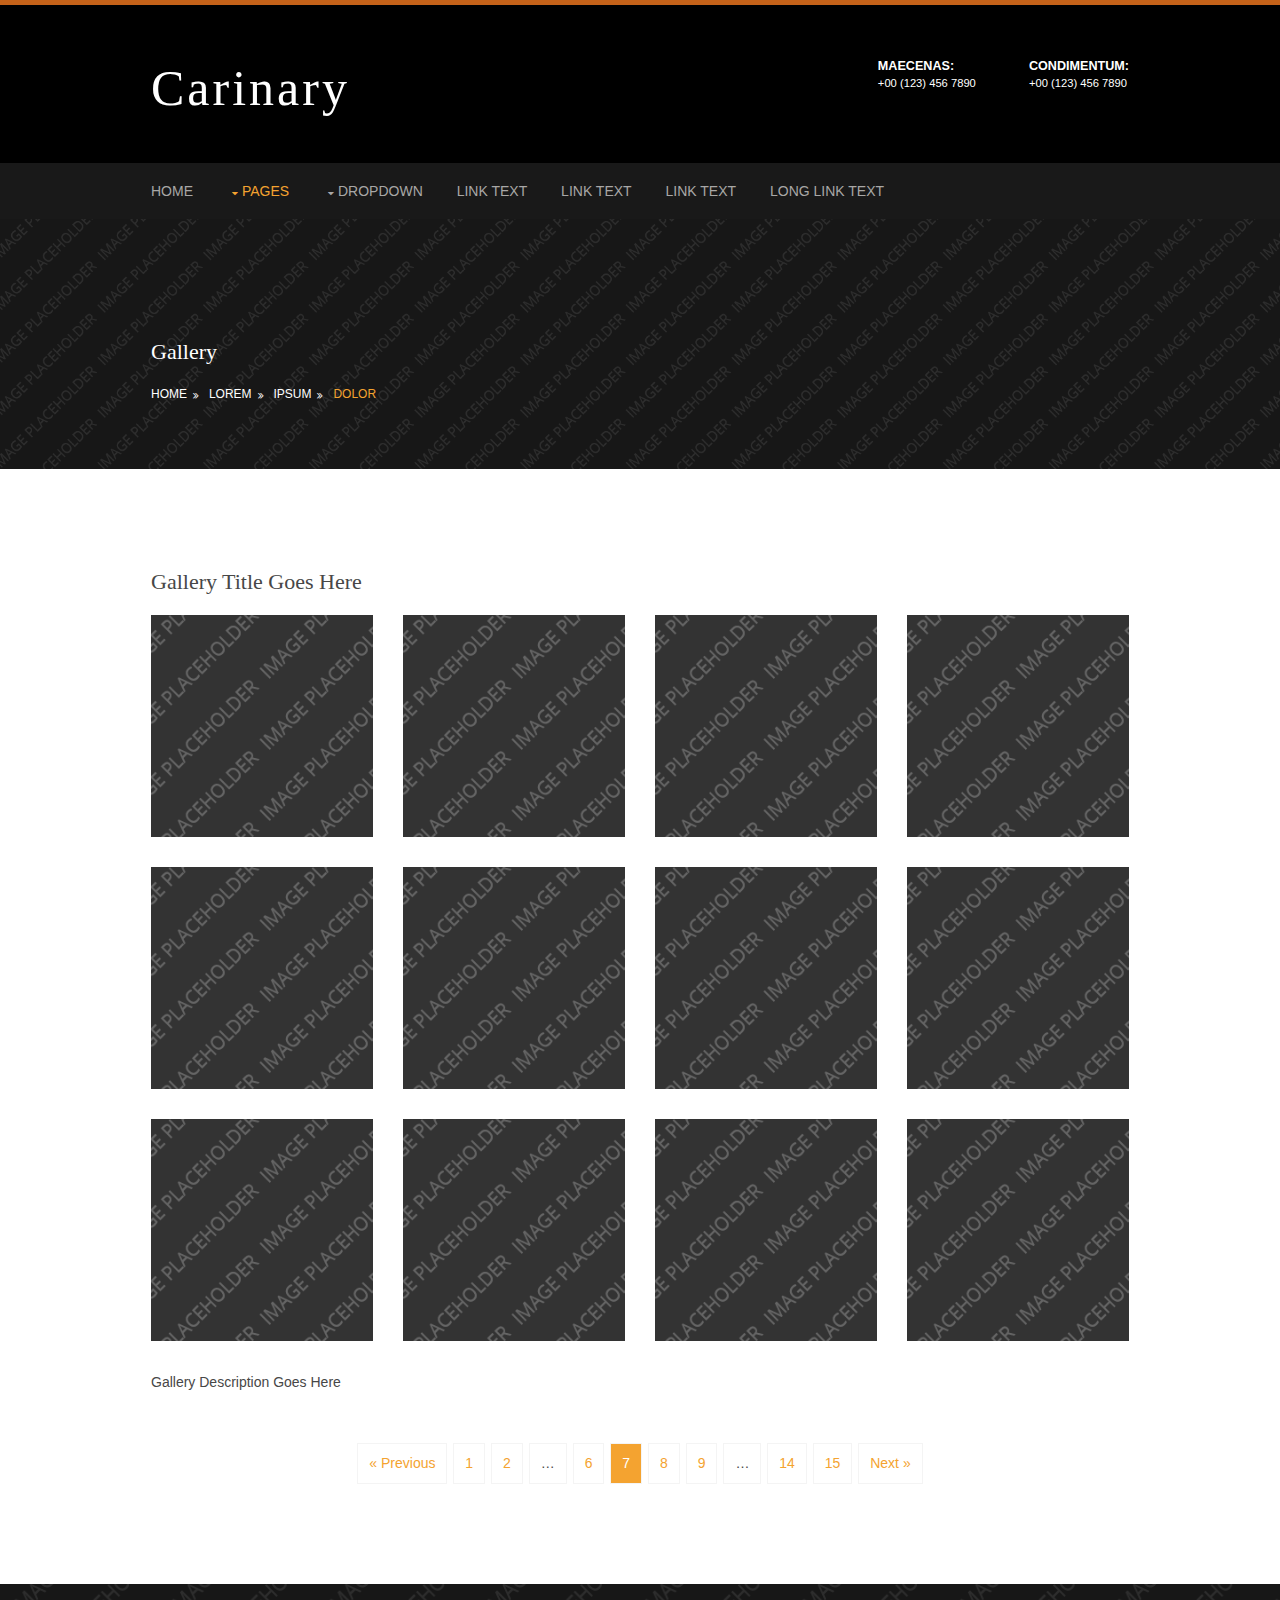
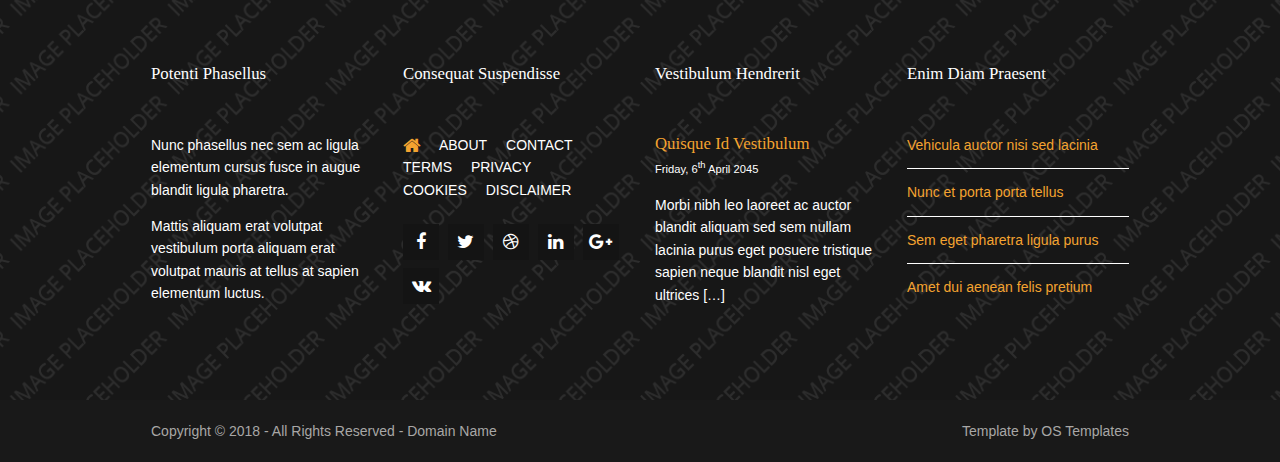
<file: pages/gallery.html>
<!DOCTYPE html>
<!--
Template Name: Carinary
Author: <a href="https://www.os-templates.com/">OS Templates</a>
Author URI: https://www.os-templates.com/
Licence: Free to use under our free template licence terms
Licence URI: https://www.os-templates.com/template-terms
-->
<html lang="">
<head>
<title>Carinary | Pages | Gallery</title>
<meta charset="utf-8">
<meta name="viewport" content="width=device-width, initial-scale=1.0, maximum-scale=1.0, user-scalable=no">
<link href="../layout/styles/layout.css" rel="stylesheet" type="text/css" media="all">
</head>
<body id="top">
<!-- ################################################################################################ -->
<!-- ################################################################################################ -->
<!-- ################################################################################################ -->
<div class="wrapper row1">
  <header id="header" class="hoc clear"> 
    <!-- ################################################################################################ -->
    <div id="logo" class="fl_left">
      <h1><a href="../index.html">Carinary</a></h1>
    </div>
    <div id="quickinfo" class="fl_right">
      <ul class="nospace inline">
        <li><strong>Maecenas:</strong><br>
          +00 (123) 456 7890</li>
        <li><strong>Condimentum:</strong><br>
          +00 (123) 456 7890</li>
      </ul>
    </div>
    <!-- ################################################################################################ -->
  </header>
</div>
<!-- ################################################################################################ -->
<!-- ################################################################################################ -->
<!-- ################################################################################################ -->
<div class="wrapper row2">
  <nav id="mainav" class="hoc clear"> 
    <!-- ################################################################################################ -->
    <ul class="clear">
      <li><a href="../index.html">Home</a></li>
      <li class="active"><a class="drop" href="#">Pages</a>
        <ul>
          <li class="active"><a href="gallery.html">Gallery</a></li>
          <li><a href="full-width.html">Full Width</a></li>
          <li><a href="sidebar-left.html">Sidebar Left</a></li>
          <li><a href="sidebar-right.html">Sidebar Right</a></li>
          <li><a href="basic-grid.html">Basic Grid</a></li>
        </ul>
      </li>
      <li><a class="drop" href="#">Dropdown</a>
        <ul>
          <li><a href="#">Level 2</a></li>
          <li><a class="drop" href="#">Level 2 + Drop</a>
            <ul>
              <li><a href="#">Level 3</a></li>
              <li><a href="#">Level 3</a></li>
              <li><a href="#">Level 3</a></li>
            </ul>
          </li>
          <li><a href="#">Level 2</a></li>
        </ul>
      </li>
      <li><a href="#">Link Text</a></li>
      <li><a href="#">Link Text</a></li>
      <li><a href="#">Link Text</a></li>
      <li><a href="#">Long Link Text</a></li>
    </ul>
    <!-- ################################################################################################ -->
  </nav>
</div>
<!-- ################################################################################################ -->
<!-- ################################################################################################ -->
<!-- ################################################################################################ -->
<div class="wrapper bgded overlay" style="background-image:url('../images/demo/backgrounds/01.png');">
  <section id="breadcrumb" class="hoc clear"> 
    <!-- ################################################################################################ -->
    <h6 class="heading">Gallery</h6>
    <!-- ################################################################################################ -->
    <ul>
      <li><a href="#">Home</a></li>
      <li><a href="#">Lorem</a></li>
      <li><a href="#">Ipsum</a></li>
      <li><a href="#">Dolor</a></li>
    </ul>
    <!-- ################################################################################################ -->
  </section>
</div>
<!-- ################################################################################################ -->
<!-- ################################################################################################ -->
<!-- ################################################################################################ -->
<div class="wrapper row3">
  <main class="hoc container clear"> 
    <!-- main body -->
    <!-- ################################################################################################ -->
    <div class="content"> 
      <!-- ################################################################################################ -->
      <div id="gallery">
        <figure>
          <header class="heading">Gallery Title Goes Here</header>
          <ul class="nospace clear">
            <li class="one_quarter first"><a href="#"><img src="../images/demo/gallery/01.png" alt=""></a></li>
            <li class="one_quarter"><a href="#"><img src="../images/demo/gallery/01.png" alt=""></a></li>
            <li class="one_quarter"><a href="#"><img src="../images/demo/gallery/01.png" alt=""></a></li>
            <li class="one_quarter"><a href="#"><img src="../images/demo/gallery/01.png" alt=""></a></li>
            <li class="one_quarter first"><a href="#"><img src="../images/demo/gallery/01.png" alt=""></a></li>
            <li class="one_quarter"><a href="#"><img src="../images/demo/gallery/01.png" alt=""></a></li>
            <li class="one_quarter"><a href="#"><img src="../images/demo/gallery/01.png" alt=""></a></li>
            <li class="one_quarter"><a href="#"><img src="../images/demo/gallery/01.png" alt=""></a></li>
            <li class="one_quarter first"><a href="#"><img src="../images/demo/gallery/01.png" alt=""></a></li>
            <li class="one_quarter"><a href="#"><img src="../images/demo/gallery/01.png" alt=""></a></li>
            <li class="one_quarter"><a href="#"><img src="../images/demo/gallery/01.png" alt=""></a></li>
            <li class="one_quarter"><a href="#"><img src="../images/demo/gallery/01.png" alt=""></a></li>
          </ul>
          <figcaption>Gallery Description Goes Here</figcaption>
        </figure>
      </div>
      <!-- ################################################################################################ -->
      <!-- ################################################################################################ -->
      <nav class="pagination">
        <ul>
          <li><a href="#">&laquo; Previous</a></li>
          <li><a href="#">1</a></li>
          <li><a href="#">2</a></li>
          <li><strong>&hellip;</strong></li>
          <li><a href="#">6</a></li>
          <li class="current"><strong>7</strong></li>
          <li><a href="#">8</a></li>
          <li><a href="#">9</a></li>
          <li><strong>&hellip;</strong></li>
          <li><a href="#">14</a></li>
          <li><a href="#">15</a></li>
          <li><a href="#">Next &raquo;</a></li>
        </ul>
      </nav>
      <!-- ################################################################################################ -->
    </div>
    <!-- ################################################################################################ -->
    <!-- / main body -->
    <div class="clear"></div>
  </main>
</div>
<!-- ################################################################################################ -->
<!-- ################################################################################################ -->
<!-- ################################################################################################ -->
<div class="wrapper row4 bgded overlay" style="background-image:url('../images/demo/backgrounds/04.png');">
  <footer id="footer" class="hoc clear"> 
    <!-- ################################################################################################ -->
    <div class="one_quarter first">
      <h6 class="heading">Potenti phasellus</h6>
      <p>Nunc phasellus nec sem ac ligula elementum cursus fusce in augue blandit ligula pharetra.</p>
      <p>Mattis aliquam erat volutpat vestibulum porta aliquam erat volutpat mauris at tellus at sapien elementum luctus.</p>
    </div>
    <div class="one_quarter">
      <h6 class="heading">Consequat suspendisse</h6>
      <nav>
        <ul class="nospace">
          <li><a href="#"><i class="fa fa-lg fa-home"></i></a></li>
          <li><a href="#">About</a></li>
          <li><a href="#">Contact</a></li>
          <li><a href="#">Terms</a></li>
          <li><a href="#">Privacy</a></li>
          <li><a href="#">Cookies</a></li>
          <li><a href="#">Disclaimer</a></li>
        </ul>
      </nav>
      <ul class="faico clear">
        <li><a class="faicon-facebook" href="#"><i class="fa fa-facebook"></i></a></li>
        <li><a class="faicon-twitter" href="#"><i class="fa fa-twitter"></i></a></li>
        <li><a class="faicon-dribble" href="#"><i class="fa fa-dribbble"></i></a></li>
        <li><a class="faicon-linkedin" href="#"><i class="fa fa-linkedin"></i></a></li>
        <li><a class="faicon-google-plus" href="#"><i class="fa fa-google-plus"></i></a></li>
        <li><a class="faicon-vk" href="#"><i class="fa fa-vk"></i></a></li>
      </ul>
    </div>
    <div class="one_quarter">
      <h6 class="heading">Vestibulum hendrerit</h6>
      <article>
        <h2 class="nospace font-x1"><a href="#">Quisque id vestibulum</a></h2>
        <time class="font-xs" datetime="2045-04-06">Friday, 6<sup>th</sup> April 2045</time>
        <p>Morbi nibh leo laoreet ac auctor blandit aliquam sed sem nullam lacinia purus eget posuere tristique sapien neque blandit nisl eget ultrices [&hellip;]</p>
      </article>
    </div>
    <div class="one_quarter">
      <h6 class="heading">Enim diam praesent</h6>
      <ul class="nospace linklist">
        <li><a href="#">Vehicula auctor nisi sed lacinia</a></li>
        <li><a href="#">Nunc et porta porta tellus</a></li>
        <li><a href="#">Sem eget pharetra ligula purus</a></li>
        <li><a href="#">Amet dui aenean felis pretium</a></li>
      </ul>
    </div>
    <!-- ################################################################################################ -->
  </footer>
</div>
<!-- ################################################################################################ -->
<!-- ################################################################################################ -->
<!-- ################################################################################################ -->
<div class="wrapper row5">
  <div id="copyright" class="hoc clear"> 
    <!-- ################################################################################################ -->
    <p class="fl_left">Copyright &copy; 2018 - All Rights Reserved - <a href="#">Domain Name</a></p>
    <p class="fl_right">Template by <a target="_blank" href="https://www.os-templates.com/" title="Free Website Templates">OS Templates</a></p>
    <!-- ################################################################################################ -->
  </div>
</div>
<!-- ################################################################################################ -->
<!-- ################################################################################################ -->
<!-- ################################################################################################ -->
<a id="backtotop" href="#top"><i class="fa fa-chevron-up"></i></a>
<!-- JAVASCRIPTS -->
<script src="../layout/scripts/jquery.min.js"></script>
<script src="../layout/scripts/jquery.backtotop.js"></script>
<script src="../layout/scripts/jquery.mobilemenu.js"></script>
</body>
</html>
</file>
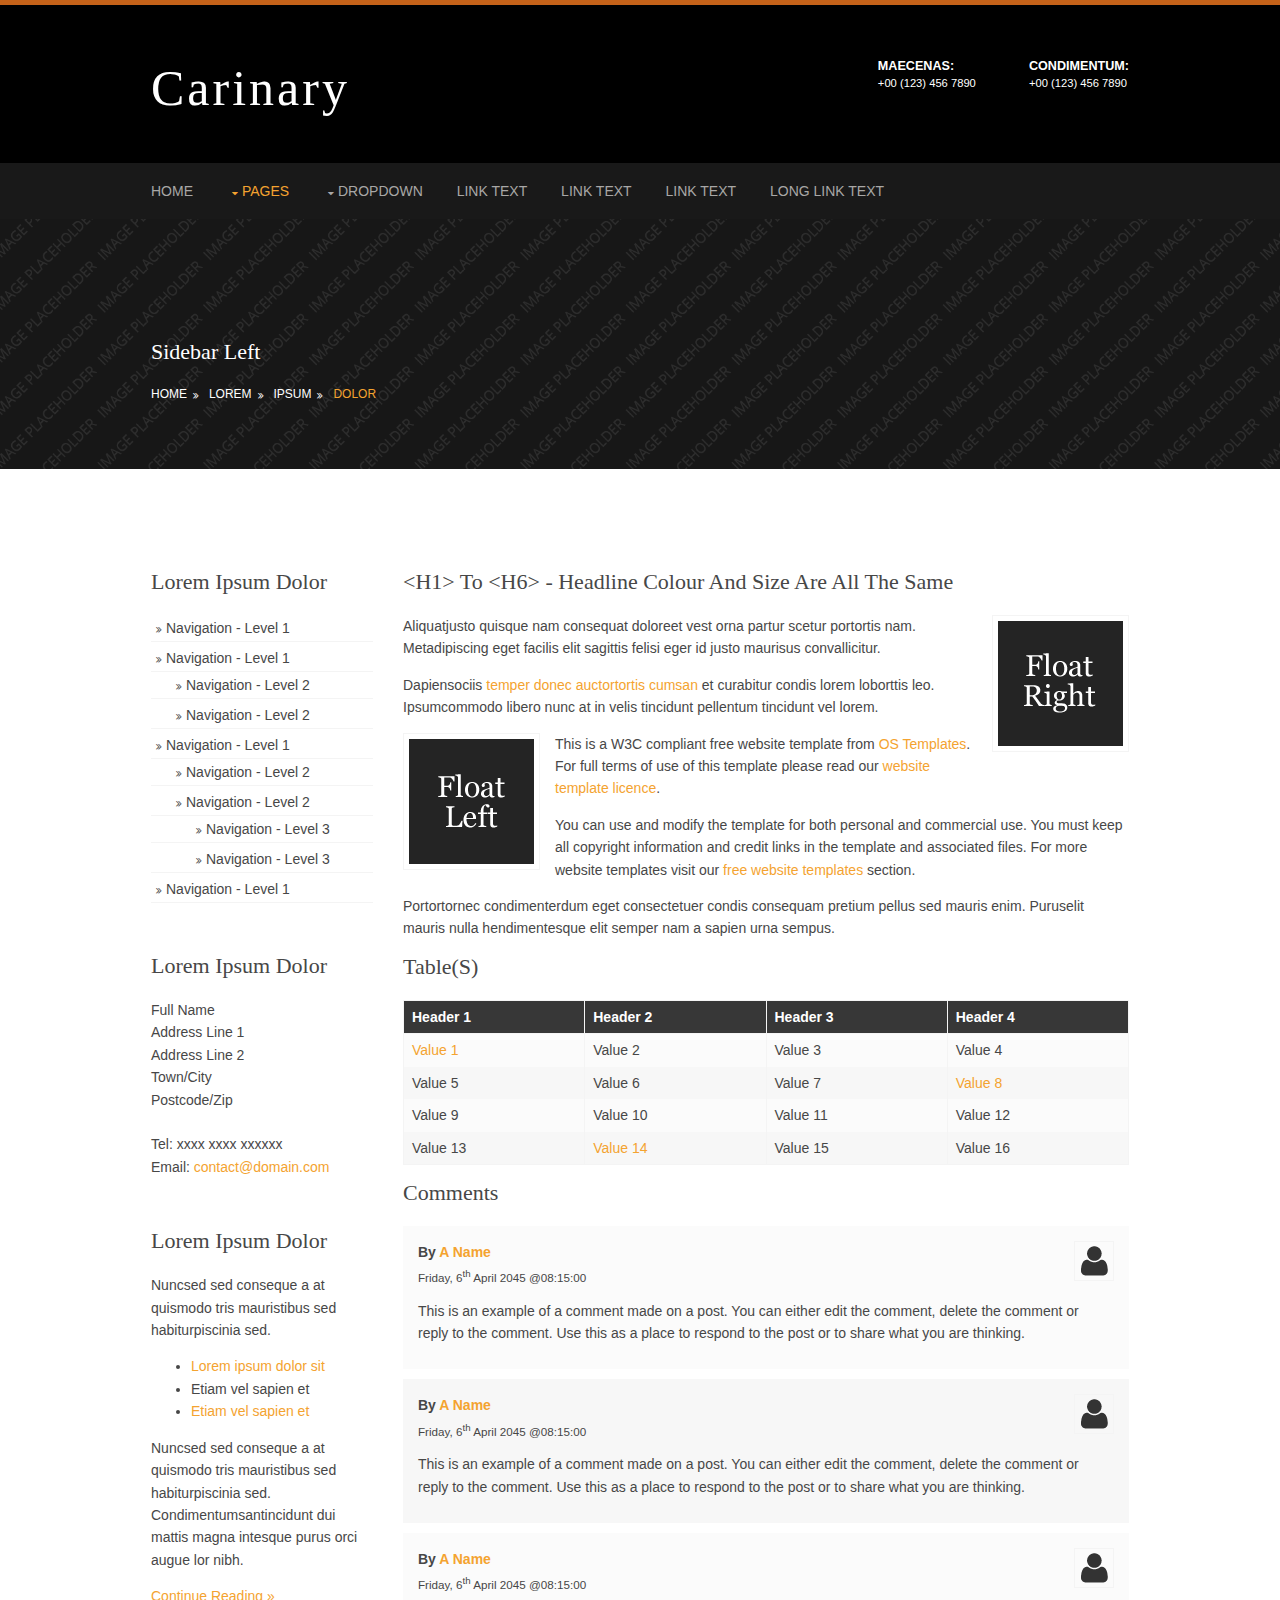
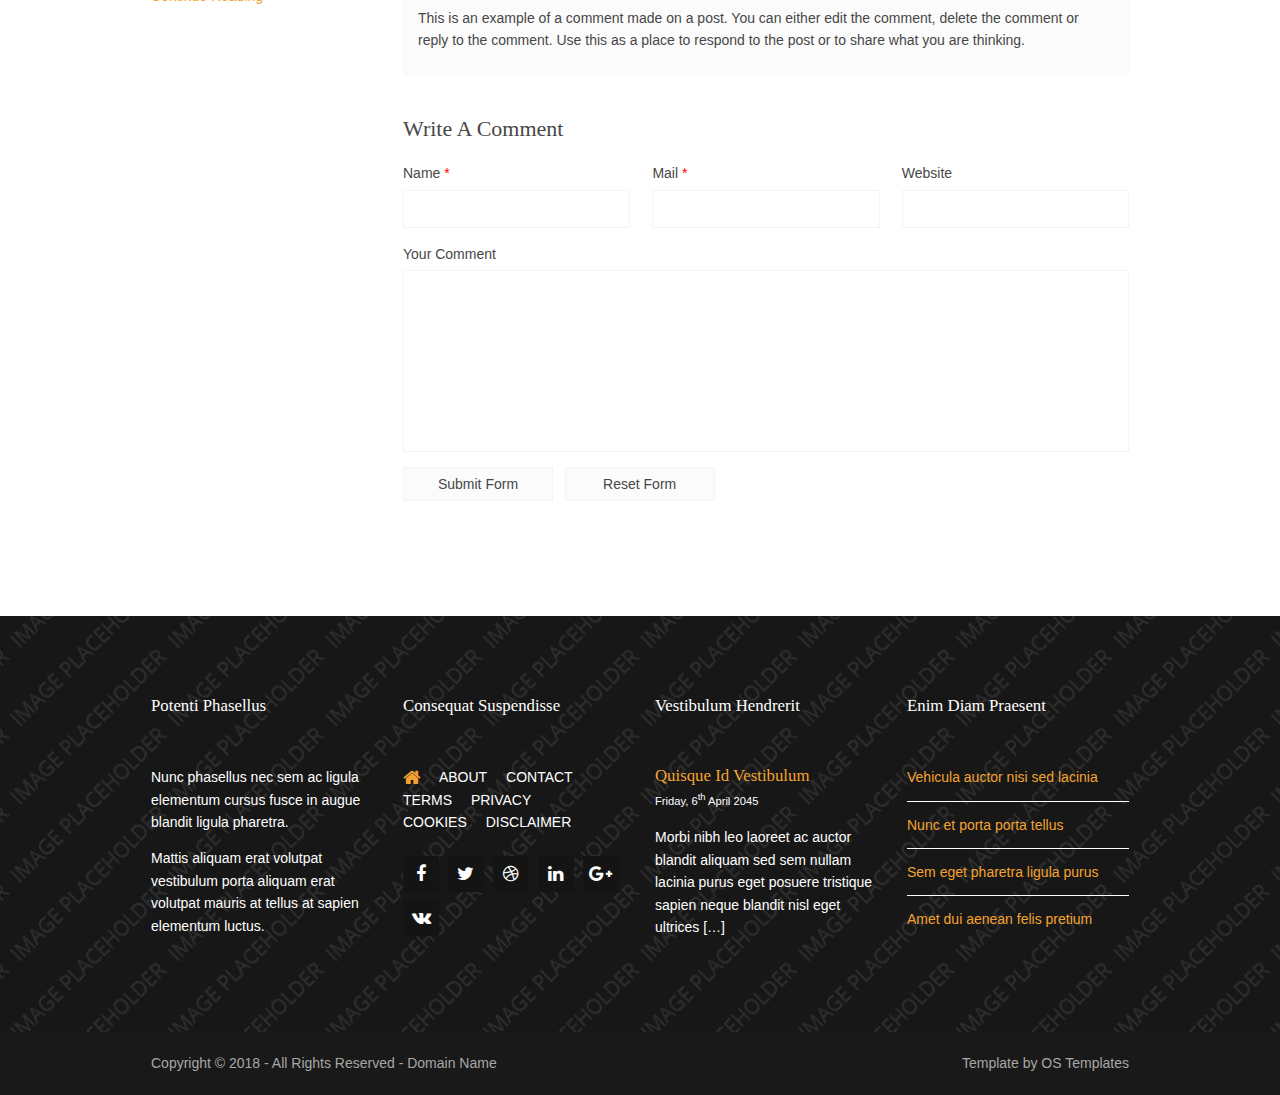
<file: pages/sidebar-left.html>
<!DOCTYPE html>
<!--
Template Name: Carinary
Author: <a href="https://www.os-templates.com/">OS Templates</a>
Author URI: https://www.os-templates.com/
Licence: Free to use under our free template licence terms
Licence URI: https://www.os-templates.com/template-terms
-->
<html lang="">
<head>
<title>Carinary | Pages | Sidebar Left</title>
<meta charset="utf-8">
<meta name="viewport" content="width=device-width, initial-scale=1.0, maximum-scale=1.0, user-scalable=no">
<link href="../layout/styles/layout.css" rel="stylesheet" type="text/css" media="all">
</head>
<body id="top">
<!-- ################################################################################################ -->
<!-- ################################################################################################ -->
<!-- ################################################################################################ -->
<div class="wrapper row1">
  <header id="header" class="hoc clear"> 
    <!-- ################################################################################################ -->
    <div id="logo" class="fl_left">
      <h1><a href="../index.html">Carinary</a></h1>
    </div>
    <div id="quickinfo" class="fl_right">
      <ul class="nospace inline">
        <li><strong>Maecenas:</strong><br>
          +00 (123) 456 7890</li>
        <li><strong>Condimentum:</strong><br>
          +00 (123) 456 7890</li>
      </ul>
    </div>
    <!-- ################################################################################################ -->
  </header>
</div>
<!-- ################################################################################################ -->
<!-- ################################################################################################ -->
<!-- ################################################################################################ -->
<div class="wrapper row2">
  <nav id="mainav" class="hoc clear"> 
    <!-- ################################################################################################ -->
    <ul class="clear">
      <li><a href="../index.html">Home</a></li>
      <li class="active"><a class="drop" href="#">Pages</a>
        <ul>
          <li><a href="gallery.html">Gallery</a></li>
          <li><a href="full-width.html">Full Width</a></li>
          <li class="active"><a href="sidebar-left.html">Sidebar Left</a></li>
          <li><a href="sidebar-right.html">Sidebar Right</a></li>
          <li><a href="basic-grid.html">Basic Grid</a></li>
        </ul>
      </li>
      <li><a class="drop" href="#">Dropdown</a>
        <ul>
          <li><a href="#">Level 2</a></li>
          <li><a class="drop" href="#">Level 2 + Drop</a>
            <ul>
              <li><a href="#">Level 3</a></li>
              <li><a href="#">Level 3</a></li>
              <li><a href="#">Level 3</a></li>
            </ul>
          </li>
          <li><a href="#">Level 2</a></li>
        </ul>
      </li>
      <li><a href="#">Link Text</a></li>
      <li><a href="#">Link Text</a></li>
      <li><a href="#">Link Text</a></li>
      <li><a href="#">Long Link Text</a></li>
    </ul>
    <!-- ################################################################################################ -->
  </nav>
</div>
<!-- ################################################################################################ -->
<!-- ################################################################################################ -->
<!-- ################################################################################################ -->
<div class="wrapper bgded overlay" style="background-image:url('../images/demo/backgrounds/01.png');">
  <section id="breadcrumb" class="hoc clear"> 
    <!-- ################################################################################################ -->
    <h6 class="heading">Sidebar Left</h6>
    <!-- ################################################################################################ -->
    <ul>
      <li><a href="#">Home</a></li>
      <li><a href="#">Lorem</a></li>
      <li><a href="#">Ipsum</a></li>
      <li><a href="#">Dolor</a></li>
    </ul>
    <!-- ################################################################################################ -->
  </section>
</div>
<!-- ################################################################################################ -->
<!-- ################################################################################################ -->
<!-- ################################################################################################ -->
<div class="wrapper row3">
  <main class="hoc container clear"> 
    <!-- main body -->
    <!-- ################################################################################################ -->
    <div class="sidebar one_quarter first"> 
      <!-- ################################################################################################ -->
      <h6>Lorem ipsum dolor</h6>
      <nav class="sdb_holder">
        <ul>
          <li><a href="#">Navigation - Level 1</a></li>
          <li><a href="#">Navigation - Level 1</a>
            <ul>
              <li><a href="#">Navigation - Level 2</a></li>
              <li><a href="#">Navigation - Level 2</a></li>
            </ul>
          </li>
          <li><a href="#">Navigation - Level 1</a>
            <ul>
              <li><a href="#">Navigation - Level 2</a></li>
              <li><a href="#">Navigation - Level 2</a>
                <ul>
                  <li><a href="#">Navigation - Level 3</a></li>
                  <li><a href="#">Navigation - Level 3</a></li>
                </ul>
              </li>
            </ul>
          </li>
          <li><a href="#">Navigation - Level 1</a></li>
        </ul>
      </nav>
      <div class="sdb_holder">
        <h6>Lorem ipsum dolor</h6>
        <address>
        Full Name<br>
        Address Line 1<br>
        Address Line 2<br>
        Town/City<br>
        Postcode/Zip<br>
        <br>
        Tel: xxxx xxxx xxxxxx<br>
        Email: <a href="#">contact@domain.com</a>
        </address>
      </div>
      <div class="sdb_holder">
        <article>
          <h6>Lorem ipsum dolor</h6>
          <p>Nuncsed sed conseque a at quismodo tris mauristibus sed habiturpiscinia sed.</p>
          <ul>
            <li><a href="#">Lorem ipsum dolor sit</a></li>
            <li>Etiam vel sapien et</li>
            <li><a href="#">Etiam vel sapien et</a></li>
          </ul>
          <p>Nuncsed sed conseque a at quismodo tris mauristibus sed habiturpiscinia sed. Condimentumsantincidunt dui mattis magna intesque purus orci augue lor nibh.</p>
          <p class="more"><a href="#">Continue Reading &raquo;</a></p>
        </article>
      </div>
      <!-- ################################################################################################ -->
    </div>
    <!-- ################################################################################################ -->
    <!-- ################################################################################################ -->
    <div class="content three_quarter"> 
      <!-- ################################################################################################ -->
      <h1>&lt;h1&gt; to &lt;h6&gt; - Headline Colour and Size Are All The Same</h1>
      <img class="imgr borderedbox inspace-5" src="../images/demo/imgr.gif" alt="">
      <p>Aliquatjusto quisque nam consequat doloreet vest orna partur scetur portortis nam. Metadipiscing eget facilis elit sagittis felisi eger id justo maurisus convallicitur.</p>
      <p>Dapiensociis <a href="#">temper donec auctortortis cumsan</a> et curabitur condis lorem loborttis leo. Ipsumcommodo libero nunc at in velis tincidunt pellentum tincidunt vel lorem.</p>
      <img class="imgl borderedbox inspace-5" src="../images/demo/imgl.gif" alt="">
      <p>This is a W3C compliant free website template from <a href="https://www.os-templates.com/" title="Free Website Templates">OS Templates</a>. For full terms of use of this template please read our <a href="https://www.os-templates.com/template-terms">website template licence</a>.</p>
      <p>You can use and modify the template for both personal and commercial use. You must keep all copyright information and credit links in the template and associated files. For more website templates visit our <a href="https://www.os-templates.com/">free website templates</a> section.</p>
      <p>Portortornec condimenterdum eget consectetuer condis consequam pretium pellus sed mauris enim. Puruselit mauris nulla hendimentesque elit semper nam a sapien urna sempus.</p>
      <h1>Table(s)</h1>
      <div class="scrollable">
        <table>
          <thead>
            <tr>
              <th>Header 1</th>
              <th>Header 2</th>
              <th>Header 3</th>
              <th>Header 4</th>
            </tr>
          </thead>
          <tbody>
            <tr>
              <td><a href="#">Value 1</a></td>
              <td>Value 2</td>
              <td>Value 3</td>
              <td>Value 4</td>
            </tr>
            <tr>
              <td>Value 5</td>
              <td>Value 6</td>
              <td>Value 7</td>
              <td><a href="#">Value 8</a></td>
            </tr>
            <tr>
              <td>Value 9</td>
              <td>Value 10</td>
              <td>Value 11</td>
              <td>Value 12</td>
            </tr>
            <tr>
              <td>Value 13</td>
              <td><a href="#">Value 14</a></td>
              <td>Value 15</td>
              <td>Value 16</td>
            </tr>
          </tbody>
        </table>
      </div>
      <div id="comments">
        <h2>Comments</h2>
        <ul>
          <li>
            <article>
              <header>
                <figure class="avatar"><img src="../images/demo/avatar.png" alt=""></figure>
                <address>
                By <a href="#">A Name</a>
                </address>
                <time datetime="2045-04-06T08:15+00:00">Friday, 6<sup>th</sup> April 2045 @08:15:00</time>
              </header>
              <div class="comcont">
                <p>This is an example of a comment made on a post. You can either edit the comment, delete the comment or reply to the comment. Use this as a place to respond to the post or to share what you are thinking.</p>
              </div>
            </article>
          </li>
          <li>
            <article>
              <header>
                <figure class="avatar"><img src="../images/demo/avatar.png" alt=""></figure>
                <address>
                By <a href="#">A Name</a>
                </address>
                <time datetime="2045-04-06T08:15+00:00">Friday, 6<sup>th</sup> April 2045 @08:15:00</time>
              </header>
              <div class="comcont">
                <p>This is an example of a comment made on a post. You can either edit the comment, delete the comment or reply to the comment. Use this as a place to respond to the post or to share what you are thinking.</p>
              </div>
            </article>
          </li>
          <li>
            <article>
              <header>
                <figure class="avatar"><img src="../images/demo/avatar.png" alt=""></figure>
                <address>
                By <a href="#">A Name</a>
                </address>
                <time datetime="2045-04-06T08:15+00:00">Friday, 6<sup>th</sup> April 2045 @08:15:00</time>
              </header>
              <div class="comcont">
                <p>This is an example of a comment made on a post. You can either edit the comment, delete the comment or reply to the comment. Use this as a place to respond to the post or to share what you are thinking.</p>
              </div>
            </article>
          </li>
        </ul>
        <h2>Write A Comment</h2>
        <form action="#" method="post">
          <div class="one_third first">
            <label for="name">Name <span>*</span></label>
            <input type="text" name="name" id="name" value="" size="22" required>
          </div>
          <div class="one_third">
            <label for="email">Mail <span>*</span></label>
            <input type="email" name="email" id="email" value="" size="22" required>
          </div>
          <div class="one_third">
            <label for="url">Website</label>
            <input type="url" name="url" id="url" value="" size="22">
          </div>
          <div class="block clear">
            <label for="comment">Your Comment</label>
            <textarea name="comment" id="comment" cols="25" rows="10"></textarea>
          </div>
          <div>
            <input type="submit" name="submit" value="Submit Form">
            &nbsp;
            <input type="reset" name="reset" value="Reset Form">
          </div>
        </form>
      </div>
      <!-- ################################################################################################ -->
    </div>
    <!-- ################################################################################################ -->
    <!-- / main body -->
    <div class="clear"></div>
  </main>
</div>
<!-- ################################################################################################ -->
<!-- ################################################################################################ -->
<!-- ################################################################################################ -->
<div class="wrapper row4 bgded overlay" style="background-image:url('../images/demo/backgrounds/04.png');">
  <footer id="footer" class="hoc clear"> 
    <!-- ################################################################################################ -->
    <div class="one_quarter first">
      <h6 class="heading">Potenti phasellus</h6>
      <p>Nunc phasellus nec sem ac ligula elementum cursus fusce in augue blandit ligula pharetra.</p>
      <p>Mattis aliquam erat volutpat vestibulum porta aliquam erat volutpat mauris at tellus at sapien elementum luctus.</p>
    </div>
    <div class="one_quarter">
      <h6 class="heading">Consequat suspendisse</h6>
      <nav>
        <ul class="nospace">
          <li><a href="#"><i class="fa fa-lg fa-home"></i></a></li>
          <li><a href="#">About</a></li>
          <li><a href="#">Contact</a></li>
          <li><a href="#">Terms</a></li>
          <li><a href="#">Privacy</a></li>
          <li><a href="#">Cookies</a></li>
          <li><a href="#">Disclaimer</a></li>
        </ul>
      </nav>
      <ul class="faico clear">
        <li><a class="faicon-facebook" href="#"><i class="fa fa-facebook"></i></a></li>
        <li><a class="faicon-twitter" href="#"><i class="fa fa-twitter"></i></a></li>
        <li><a class="faicon-dribble" href="#"><i class="fa fa-dribbble"></i></a></li>
        <li><a class="faicon-linkedin" href="#"><i class="fa fa-linkedin"></i></a></li>
        <li><a class="faicon-google-plus" href="#"><i class="fa fa-google-plus"></i></a></li>
        <li><a class="faicon-vk" href="#"><i class="fa fa-vk"></i></a></li>
      </ul>
    </div>
    <div class="one_quarter">
      <h6 class="heading">Vestibulum hendrerit</h6>
      <article>
        <h2 class="nospace font-x1"><a href="#">Quisque id vestibulum</a></h2>
        <time class="font-xs" datetime="2045-04-06">Friday, 6<sup>th</sup> April 2045</time>
        <p>Morbi nibh leo laoreet ac auctor blandit aliquam sed sem nullam lacinia purus eget posuere tristique sapien neque blandit nisl eget ultrices [&hellip;]</p>
      </article>
    </div>
    <div class="one_quarter">
      <h6 class="heading">Enim diam praesent</h6>
      <ul class="nospace linklist">
        <li><a href="#">Vehicula auctor nisi sed lacinia</a></li>
        <li><a href="#">Nunc et porta porta tellus</a></li>
        <li><a href="#">Sem eget pharetra ligula purus</a></li>
        <li><a href="#">Amet dui aenean felis pretium</a></li>
      </ul>
    </div>
    <!-- ################################################################################################ -->
  </footer>
</div>
<!-- ################################################################################################ -->
<!-- ################################################################################################ -->
<!-- ################################################################################################ -->
<div class="wrapper row5">
  <div id="copyright" class="hoc clear"> 
    <!-- ################################################################################################ -->
    <p class="fl_left">Copyright &copy; 2018 - All Rights Reserved - <a href="#">Domain Name</a></p>
    <p class="fl_right">Template by <a target="_blank" href="https://www.os-templates.com/" title="Free Website Templates">OS Templates</a></p>
    <!-- ################################################################################################ -->
  </div>
</div>
<!-- ################################################################################################ -->
<!-- ################################################################################################ -->
<!-- ################################################################################################ -->
<a id="backtotop" href="#top"><i class="fa fa-chevron-up"></i></a>
<!-- JAVASCRIPTS -->
<script src="../layout/scripts/jquery.min.js"></script>
<script src="../layout/scripts/jquery.backtotop.js"></script>
<script src="../layout/scripts/jquery.mobilemenu.js"></script>
</body>
</html>
</file>
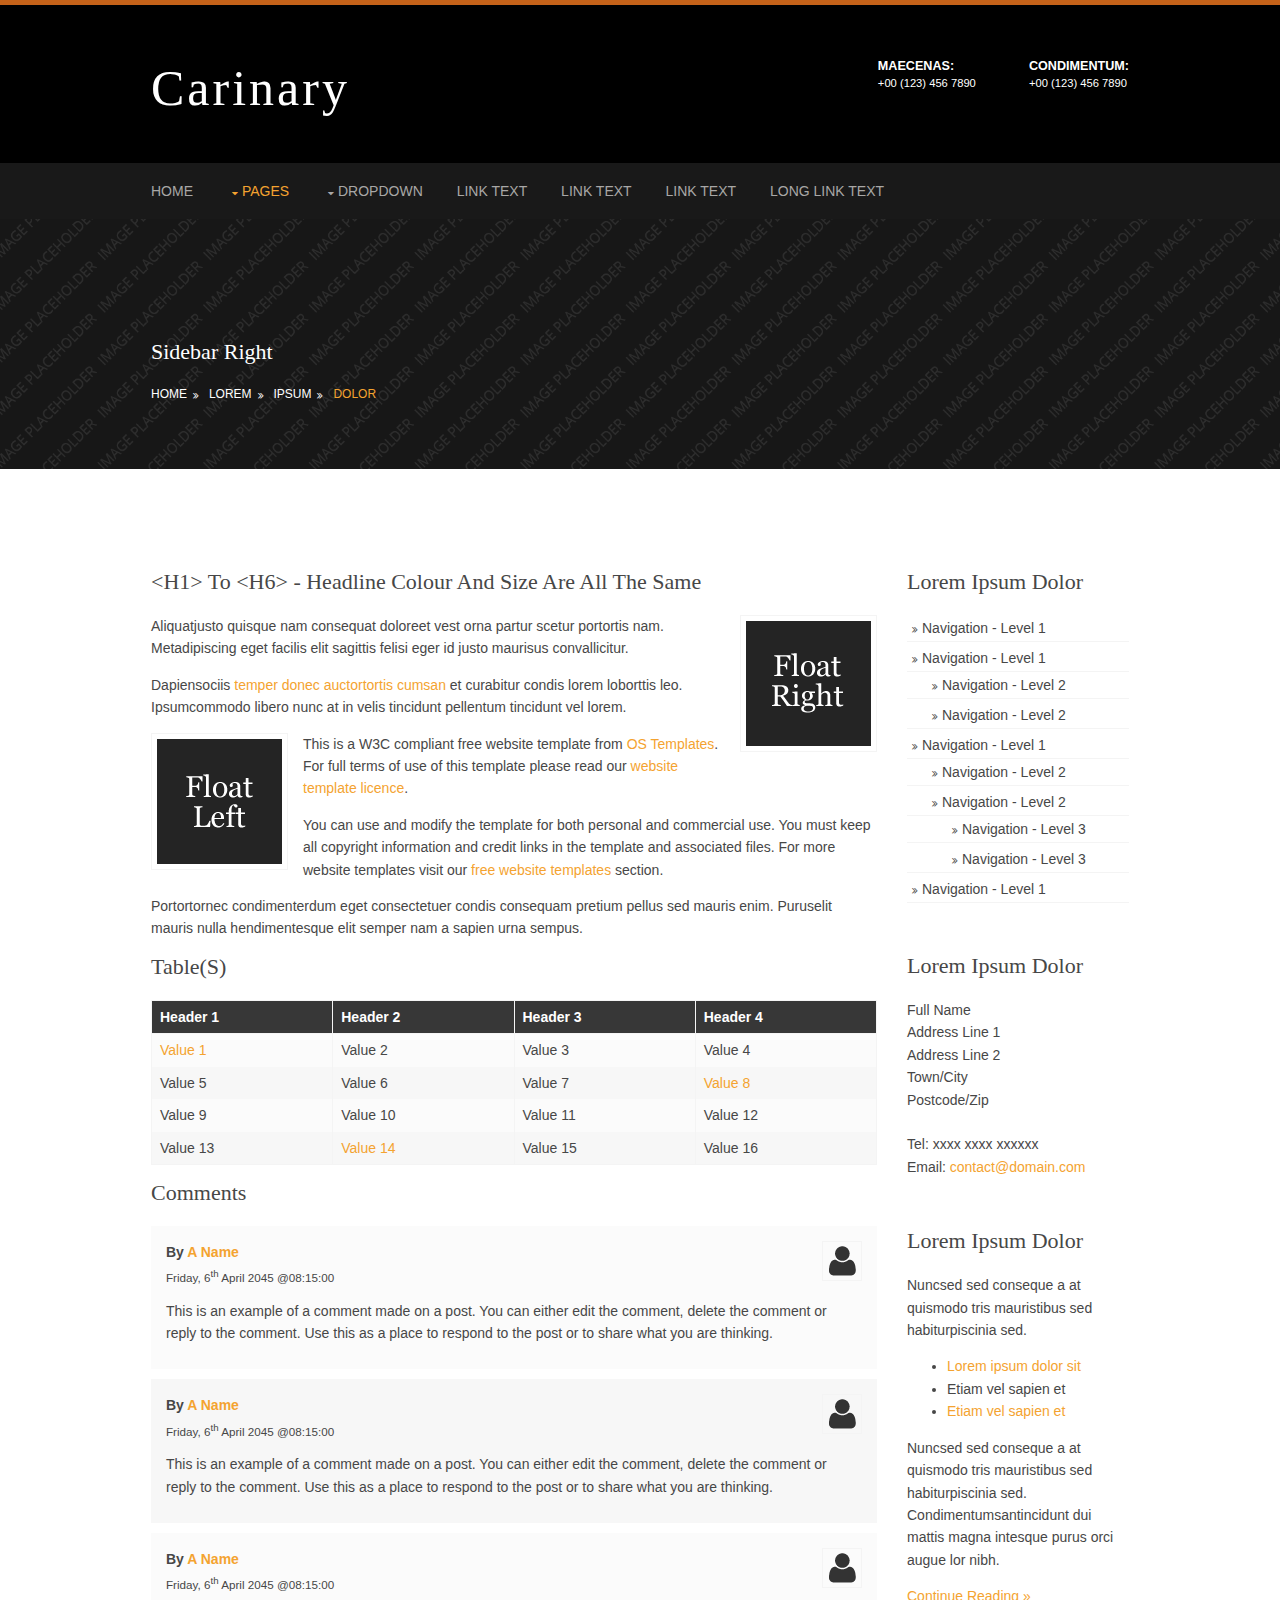
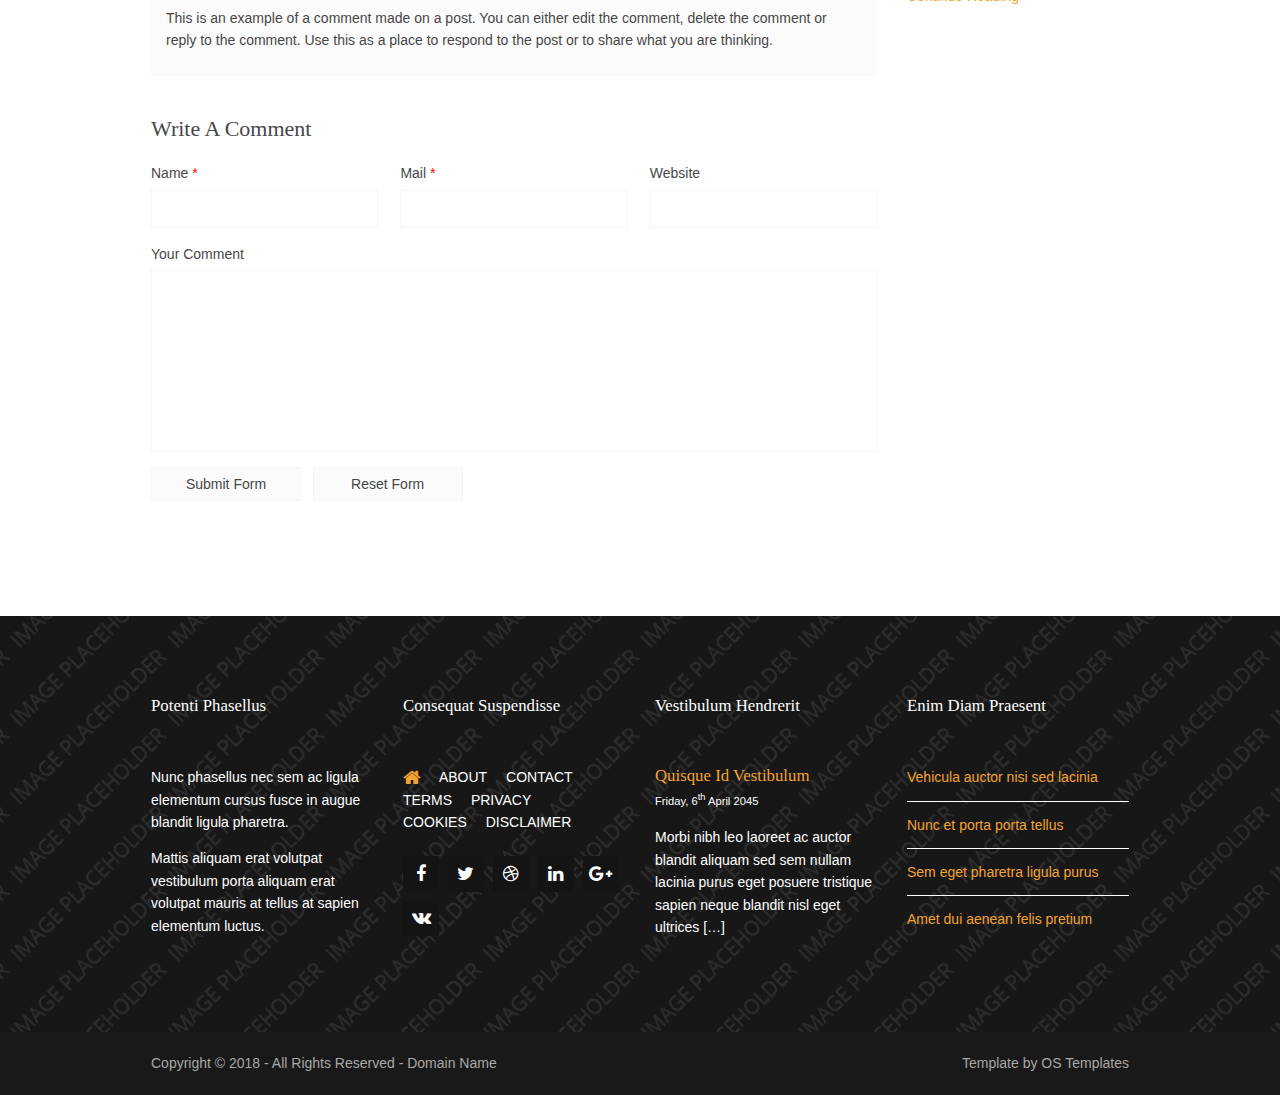
<file: pages/sidebar-right.html>
<!DOCTYPE html>
<!--
Template Name: Carinary
Author: <a href="https://www.os-templates.com/">OS Templates</a>
Author URI: https://www.os-templates.com/
Licence: Free to use under our free template licence terms
Licence URI: https://www.os-templates.com/template-terms
-->
<html lang="">
<head>
<title>Carinary | Pages | Sidebar Right</title>
<meta charset="utf-8">
<meta name="viewport" content="width=device-width, initial-scale=1.0, maximum-scale=1.0, user-scalable=no">
<link href="../layout/styles/layout.css" rel="stylesheet" type="text/css" media="all">
</head>
<body id="top">
<!-- ################################################################################################ -->
<!-- ################################################################################################ -->
<!-- ################################################################################################ -->
<div class="wrapper row1">
  <header id="header" class="hoc clear"> 
    <!-- ################################################################################################ -->
    <div id="logo" class="fl_left">
      <h1><a href="../index.html">Carinary</a></h1>
    </div>
    <div id="quickinfo" class="fl_right">
      <ul class="nospace inline">
        <li><strong>Maecenas:</strong><br>
          +00 (123) 456 7890</li>
        <li><strong>Condimentum:</strong><br>
          +00 (123) 456 7890</li>
      </ul>
    </div>
    <!-- ################################################################################################ -->
  </header>
</div>
<!-- ################################################################################################ -->
<!-- ################################################################################################ -->
<!-- ################################################################################################ -->
<div class="wrapper row2">
  <nav id="mainav" class="hoc clear"> 
    <!-- ################################################################################################ -->
    <ul class="clear">
      <li><a href="../index.html">Home</a></li>
      <li class="active"><a class="drop" href="#">Pages</a>
        <ul>
          <li><a href="gallery.html">Gallery</a></li>
          <li><a href="full-width.html">Full Width</a></li>
          <li><a href="sidebar-left.html">Sidebar Left</a></li>
          <li class="active"><a href="sidebar-right.html">Sidebar Right</a></li>
          <li><a href="basic-grid.html">Basic Grid</a></li>
        </ul>
      </li>
      <li><a class="drop" href="#">Dropdown</a>
        <ul>
          <li><a href="#">Level 2</a></li>
          <li><a class="drop" href="#">Level 2 + Drop</a>
            <ul>
              <li><a href="#">Level 3</a></li>
              <li><a href="#">Level 3</a></li>
              <li><a href="#">Level 3</a></li>
            </ul>
          </li>
          <li><a href="#">Level 2</a></li>
        </ul>
      </li>
      <li><a href="#">Link Text</a></li>
      <li><a href="#">Link Text</a></li>
      <li><a href="#">Link Text</a></li>
      <li><a href="#">Long Link Text</a></li>
    </ul>
    <!-- ################################################################################################ -->
  </nav>
</div>
<!-- ################################################################################################ -->
<!-- ################################################################################################ -->
<!-- ################################################################################################ -->
<div class="wrapper bgded overlay" style="background-image:url('../images/demo/backgrounds/01.png');">
  <section id="breadcrumb" class="hoc clear"> 
    <!-- ################################################################################################ -->
    <h6 class="heading">Sidebar Right</h6>
    <!-- ################################################################################################ -->
    <ul>
      <li><a href="#">Home</a></li>
      <li><a href="#">Lorem</a></li>
      <li><a href="#">Ipsum</a></li>
      <li><a href="#">Dolor</a></li>
    </ul>
    <!-- ################################################################################################ -->
  </section>
</div>
<!-- ################################################################################################ -->
<!-- ################################################################################################ -->
<!-- ################################################################################################ -->
<div class="wrapper row3">
  <main class="hoc container clear"> 
    <!-- main body -->
    <!-- ################################################################################################ -->
    <div class="content three_quarter first"> 
      <!-- ################################################################################################ -->
      <h1>&lt;h1&gt; to &lt;h6&gt; - Headline Colour and Size Are All The Same</h1>
      <img class="imgr borderedbox inspace-5" src="../images/demo/imgr.gif" alt="">
      <p>Aliquatjusto quisque nam consequat doloreet vest orna partur scetur portortis nam. Metadipiscing eget facilis elit sagittis felisi eger id justo maurisus convallicitur.</p>
      <p>Dapiensociis <a href="#">temper donec auctortortis cumsan</a> et curabitur condis lorem loborttis leo. Ipsumcommodo libero nunc at in velis tincidunt pellentum tincidunt vel lorem.</p>
      <img class="imgl borderedbox inspace-5" src="../images/demo/imgl.gif" alt="">
      <p>This is a W3C compliant free website template from <a href="https://www.os-templates.com/" title="Free Website Templates">OS Templates</a>. For full terms of use of this template please read our <a href="https://www.os-templates.com/template-terms">website template licence</a>.</p>
      <p>You can use and modify the template for both personal and commercial use. You must keep all copyright information and credit links in the template and associated files. For more website templates visit our <a href="https://www.os-templates.com/">free website templates</a> section.</p>
      <p>Portortornec condimenterdum eget consectetuer condis consequam pretium pellus sed mauris enim. Puruselit mauris nulla hendimentesque elit semper nam a sapien urna sempus.</p>
      <h1>Table(s)</h1>
      <div class="scrollable">
        <table>
          <thead>
            <tr>
              <th>Header 1</th>
              <th>Header 2</th>
              <th>Header 3</th>
              <th>Header 4</th>
            </tr>
          </thead>
          <tbody>
            <tr>
              <td><a href="#">Value 1</a></td>
              <td>Value 2</td>
              <td>Value 3</td>
              <td>Value 4</td>
            </tr>
            <tr>
              <td>Value 5</td>
              <td>Value 6</td>
              <td>Value 7</td>
              <td><a href="#">Value 8</a></td>
            </tr>
            <tr>
              <td>Value 9</td>
              <td>Value 10</td>
              <td>Value 11</td>
              <td>Value 12</td>
            </tr>
            <tr>
              <td>Value 13</td>
              <td><a href="#">Value 14</a></td>
              <td>Value 15</td>
              <td>Value 16</td>
            </tr>
          </tbody>
        </table>
      </div>
      <div id="comments">
        <h2>Comments</h2>
        <ul>
          <li>
            <article>
              <header>
                <figure class="avatar"><img src="../images/demo/avatar.png" alt=""></figure>
                <address>
                By <a href="#">A Name</a>
                </address>
                <time datetime="2045-04-06T08:15+00:00">Friday, 6<sup>th</sup> April 2045 @08:15:00</time>
              </header>
              <div class="comcont">
                <p>This is an example of a comment made on a post. You can either edit the comment, delete the comment or reply to the comment. Use this as a place to respond to the post or to share what you are thinking.</p>
              </div>
            </article>
          </li>
          <li>
            <article>
              <header>
                <figure class="avatar"><img src="../images/demo/avatar.png" alt=""></figure>
                <address>
                By <a href="#">A Name</a>
                </address>
                <time datetime="2045-04-06T08:15+00:00">Friday, 6<sup>th</sup> April 2045 @08:15:00</time>
              </header>
              <div class="comcont">
                <p>This is an example of a comment made on a post. You can either edit the comment, delete the comment or reply to the comment. Use this as a place to respond to the post or to share what you are thinking.</p>
              </div>
            </article>
          </li>
          <li>
            <article>
              <header>
                <figure class="avatar"><img src="../images/demo/avatar.png" alt=""></figure>
                <address>
                By <a href="#">A Name</a>
                </address>
                <time datetime="2045-04-06T08:15+00:00">Friday, 6<sup>th</sup> April 2045 @08:15:00</time>
              </header>
              <div class="comcont">
                <p>This is an example of a comment made on a post. You can either edit the comment, delete the comment or reply to the comment. Use this as a place to respond to the post or to share what you are thinking.</p>
              </div>
            </article>
          </li>
        </ul>
        <h2>Write A Comment</h2>
        <form action="#" method="post">
          <div class="one_third first">
            <label for="name">Name <span>*</span></label>
            <input type="text" name="name" id="name" value="" size="22" required>
          </div>
          <div class="one_third">
            <label for="email">Mail <span>*</span></label>
            <input type="email" name="email" id="email" value="" size="22" required>
          </div>
          <div class="one_third">
            <label for="url">Website</label>
            <input type="url" name="url" id="url" value="" size="22">
          </div>
          <div class="block clear">
            <label for="comment">Your Comment</label>
            <textarea name="comment" id="comment" cols="25" rows="10"></textarea>
          </div>
          <div>
            <input type="submit" name="submit" value="Submit Form">
            &nbsp;
            <input type="reset" name="reset" value="Reset Form">
          </div>
        </form>
      </div>
      <!-- ################################################################################################ -->
    </div>
    <!-- ################################################################################################ -->
    <!-- ################################################################################################ -->
    <div class="sidebar one_quarter"> 
      <!-- ################################################################################################ -->
      <h6>Lorem ipsum dolor</h6>
      <nav class="sdb_holder">
        <ul>
          <li><a href="#">Navigation - Level 1</a></li>
          <li><a href="#">Navigation - Level 1</a>
            <ul>
              <li><a href="#">Navigation - Level 2</a></li>
              <li><a href="#">Navigation - Level 2</a></li>
            </ul>
          </li>
          <li><a href="#">Navigation - Level 1</a>
            <ul>
              <li><a href="#">Navigation - Level 2</a></li>
              <li><a href="#">Navigation - Level 2</a>
                <ul>
                  <li><a href="#">Navigation - Level 3</a></li>
                  <li><a href="#">Navigation - Level 3</a></li>
                </ul>
              </li>
            </ul>
          </li>
          <li><a href="#">Navigation - Level 1</a></li>
        </ul>
      </nav>
      <div class="sdb_holder">
        <h6>Lorem ipsum dolor</h6>
        <address>
        Full Name<br>
        Address Line 1<br>
        Address Line 2<br>
        Town/City<br>
        Postcode/Zip<br>
        <br>
        Tel: xxxx xxxx xxxxxx<br>
        Email: <a href="#">contact@domain.com</a>
        </address>
      </div>
      <div class="sdb_holder">
        <article>
          <h6>Lorem ipsum dolor</h6>
          <p>Nuncsed sed conseque a at quismodo tris mauristibus sed habiturpiscinia sed.</p>
          <ul>
            <li><a href="#">Lorem ipsum dolor sit</a></li>
            <li>Etiam vel sapien et</li>
            <li><a href="#">Etiam vel sapien et</a></li>
          </ul>
          <p>Nuncsed sed conseque a at quismodo tris mauristibus sed habiturpiscinia sed. Condimentumsantincidunt dui mattis magna intesque purus orci augue lor nibh.</p>
          <p class="more"><a href="#">Continue Reading &raquo;</a></p>
        </article>
      </div>
      <!-- ################################################################################################ -->
    </div>
    <!-- ################################################################################################ -->
    <!-- / main body -->
    <div class="clear"></div>
  </main>
</div>
<!-- ################################################################################################ -->
<!-- ################################################################################################ -->
<!-- ################################################################################################ -->
<div class="wrapper row4 bgded overlay" style="background-image:url('../images/demo/backgrounds/04.png');">
  <footer id="footer" class="hoc clear"> 
    <!-- ################################################################################################ -->
    <div class="one_quarter first">
      <h6 class="heading">Potenti phasellus</h6>
      <p>Nunc phasellus nec sem ac ligula elementum cursus fusce in augue blandit ligula pharetra.</p>
      <p>Mattis aliquam erat volutpat vestibulum porta aliquam erat volutpat mauris at tellus at sapien elementum luctus.</p>
    </div>
    <div class="one_quarter">
      <h6 class="heading">Consequat suspendisse</h6>
      <nav>
        <ul class="nospace">
          <li><a href="#"><i class="fa fa-lg fa-home"></i></a></li>
          <li><a href="#">About</a></li>
          <li><a href="#">Contact</a></li>
          <li><a href="#">Terms</a></li>
          <li><a href="#">Privacy</a></li>
          <li><a href="#">Cookies</a></li>
          <li><a href="#">Disclaimer</a></li>
        </ul>
      </nav>
      <ul class="faico clear">
        <li><a class="faicon-facebook" href="#"><i class="fa fa-facebook"></i></a></li>
        <li><a class="faicon-twitter" href="#"><i class="fa fa-twitter"></i></a></li>
        <li><a class="faicon-dribble" href="#"><i class="fa fa-dribbble"></i></a></li>
        <li><a class="faicon-linkedin" href="#"><i class="fa fa-linkedin"></i></a></li>
        <li><a class="faicon-google-plus" href="#"><i class="fa fa-google-plus"></i></a></li>
        <li><a class="faicon-vk" href="#"><i class="fa fa-vk"></i></a></li>
      </ul>
    </div>
    <div class="one_quarter">
      <h6 class="heading">Vestibulum hendrerit</h6>
      <article>
        <h2 class="nospace font-x1"><a href="#">Quisque id vestibulum</a></h2>
        <time class="font-xs" datetime="2045-04-06">Friday, 6<sup>th</sup> April 2045</time>
        <p>Morbi nibh leo laoreet ac auctor blandit aliquam sed sem nullam lacinia purus eget posuere tristique sapien neque blandit nisl eget ultrices [&hellip;]</p>
      </article>
    </div>
    <div class="one_quarter">
      <h6 class="heading">Enim diam praesent</h6>
      <ul class="nospace linklist">
        <li><a href="#">Vehicula auctor nisi sed lacinia</a></li>
        <li><a href="#">Nunc et porta porta tellus</a></li>
        <li><a href="#">Sem eget pharetra ligula purus</a></li>
        <li><a href="#">Amet dui aenean felis pretium</a></li>
      </ul>
    </div>
    <!-- ################################################################################################ -->
  </footer>
</div>
<!-- ################################################################################################ -->
<!-- ################################################################################################ -->
<!-- ################################################################################################ -->
<div class="wrapper row5">
  <div id="copyright" class="hoc clear"> 
    <!-- ################################################################################################ -->
    <p class="fl_left">Copyright &copy; 2018 - All Rights Reserved - <a href="#">Domain Name</a></p>
    <p class="fl_right">Template by <a target="_blank" href="https://www.os-templates.com/" title="Free Website Templates">OS Templates</a></p>
    <!-- ################################################################################################ -->
  </div>
</div>
<!-- ################################################################################################ -->
<!-- ################################################################################################ -->
<!-- ################################################################################################ -->
<a id="backtotop" href="#top"><i class="fa fa-chevron-up"></i></a>
<!-- JAVASCRIPTS -->
<script src="../layout/scripts/jquery.min.js"></script>
<script src="../layout/scripts/jquery.backtotop.js"></script>
<script src="../layout/scripts/jquery.mobilemenu.js"></script>
</body>
</html>
</file>
<file: layout/styles/layout.css>
@charset "utf-8";
/*
Template Name: Carinary
Author: <a href="https://www.os-templates.com/">OS Templates</a>
Author URI: https://www.os-templates.com/
Licence: Free to use under our free template licence terms
Licence URI: https://www.os-templates.com/template-terms
File: Layout CSS
*/

@import url("font-awesome.min.css");
@import url("custom.flexslider.css");
@import url("framework.css");


/* Rows
--------------------------------------------------------------------------------------------------------------- */
.row1{border-top:5px solid;}
.row2, .row2 a{}
.row3, .row3 a{}
.row4, .row4 a{}
.row5, .row5 a{}


/* Header
--------------------------------------------------------------------------------------------------------------- */
#header{padding:50px 0;}

#header #logo *{margin:0; padding:0; line-height:1;}
#header #logo h1{margin-top:8px; font-size:50px; letter-spacing:3px;font-family: 'Odibee Sans', cursive;}
#header #logopic{display:block; margin-left:auto; margin-right:auto;width: 50%;}
#header #quickinfo{font-size:.8rem; text-transform:uppercase;}
#header #quickinfo li{margin-right:50px;}
#header #quickinfo li:last-child{margin-right:0;}
#header #quickinfo strong{display:block; margin:0 0 -5px 0; padding:0; font-size:.9rem;}
#header #quickinfo br{display:none;}


/* Page Intro
--------------------------------------------------------------------------------------------------------------- */
#pageintro{padding:200px 0;}


#pageintro li{}
#pageintro li article{display:block; max-width:55%; font-family: 'Trebuchet MS', 'Lucida Sans Unicode', 'Lucida Grande', 'Lucida Sans', Arial, sans-serif;}
#pageintro li article *{word-wrap:break-word;}
#pageintro li .heading{margin-bottom:20px; font-size:3rem; font-weight:700;color:#ad0010;}
#pageintro li p{font-size:1.5rem;color: #FFFFFF;}
#pageintro li footer{margin-top:50px;}


/* Content Area
--------------------------------------------------------------------------------------------------------------- */
.container{padding:100px 0;}

/* Content */
.container .content{}

.sectiontitle{display:block; margin-bottom:50px; text-align:center;}
.sectiontitle *{margin:0;}
.sectiontitle .heading{display:inline-block; position:relative; padding-bottom:8px;}
.sectiontitle .heading::after{display:block; position:absolute; bottom:0; left:50%; width:50px; height:2px; margin-left:-25px; content:"";}

.services li:nth-child(-n+3){}/* Adds bottom margin to the first three elements only */
.services > li:last-child{margin-bottom:0;}/* Used when elements stack in small viewports */
.services article{display:block; position:relative; padding:20px 0 0 30px; z-index:1;}
.services article::before, .services article::after{display:table; content:"";}
.services article::after{clear:both;}
.services article *{margin:0 0 15px 0;}
.services article > :last-child{margin-bottom:0;}
.services article i{display:block; position:absolute; top:0; left:0; margin:0; padding:0; line-height:1; font-size:60px; z-index:-1;}
.services article .heading{}
.services article p{}
.services article footer{margin-top:30px;}

.testimonials{}
.testimonials article{position:relative; padding-left:130px;}
.testimonials article:last-child{margin-bottom:0;}/* Used when elements stack in small viewports */
.testimonials article img{position:absolute; top:0; left:0; border-radius:50%;}
.testimonials article blockquote{margin:0 0 20px 0; padding:0;}
.testimonials article .heading{margin:0;}
.testimonials article em{display:block; margin-top:-5px; font-size:.8rem; font-style:normal;}

.team figure{display:block; position:relative; max-width:320px;}
.team > figure:last-child{margin-bottom:0;}/* Used when elements stack in small viewports */
.team > figure > a{display:inline-block; position:relative; max-width:100%; margin-bottom:30px;}
.team > figure > a::before, .team > figure > a::after{display:block; position:absolute; content:""; text-align:center; opacity:0;}
.team > figure > a::before{top:0; right:0; bottom:0; left:0; border:2px solid;}
.team > figure > a::after{top:50%; left:50%; width:50px; height:50px; line-height:50px; margin:-25px 0 0 -25px; content:"\f06e";/* fa-eye */ font-family:"FontAwesome"; font-size:36px;}
.team > figure > a::before, .team > figure > a img{border-radius:50%; background-clip:padding-box;}
.team > figure > a:hover::before, .team > figure > a:hover::after{opacity:1;}
.team figure figcaption{text-align:center;}
.team figure figcaption *{margin:0; line-height:1;}
.team figure figcaption .heading{margin-bottom:8px;}
.team figure figcaption em{display:block; font-size:.8rem; font-style:normal;}
.team figure figcaption footer{margin-top:15px;}
.team figure figcaption footer .faico li{margin:0 5px;}
.team figure figcaption footer .faico li a{width:auto; height:auto; line-height:normal; font-size:14px;}

.logos{padding:50px 0;}
.logos li:last-child{margin-bottom:0;}/* Used when elements stack in small viewports */

/* Comments */
#comments ul{margin:0 0 40px 0; padding:0; list-style:none;}
#comments li{margin:0 0 10px 0; padding:15px;}
#comments .avatar{float:right; margin:0 0 10px 10px; padding:3px; border:1px solid;}
#comments address{font-weight:bold;}
#comments time{font-size:smaller;}
#comments .comcont{display:block; margin:0; padding:0;}
#comments .comcont p{margin:10px 5px 10px 0; padding:0;}

#comments form{display:block; width:100%;}
#comments input, #comments textarea{width:100%; padding:10px; border:1px solid;}
#comments textarea{overflow:auto;}
#comments div{margin-bottom:15px;}
#comments input[type="submit"], #comments input[type="reset"]{display:inline-block; width:auto; min-width:150px; margin:0; padding:8px 5px; cursor:pointer;}

/* Sidebar */
.container .sidebar{}

.sidebar .sdb_holder{margin-bottom:50px;}
.sidebar .sdb_holder:last-child{margin-bottom:0;}


/* Footer
--------------------------------------------------------------------------------------------------------------- */
#footer{padding:80px 0;}

#footer .heading{margin-bottom:50px; font-size:1.2rem;}

#footer nav{margin-bottom:15px; text-transform:uppercase;}
#footer nav ul{}
#footer nav ul li{display:inline-block; margin-right:15px;}
#footer nav ul li:last-child{margin-right:0;}

#footer .linklist li{display:block; margin-bottom:12px; padding:0 0 12px 0; border-bottom:1px solid;}
#footer .linklist li:last-child{margin:0; padding:0; border:none;}
#footer .linklist li::before, #footer .linklist li::after{display:table; content:"";}
#footer .linklist li, #footer .linklist li::after{clear:both;}


/* Copyright
--------------------------------------------------------------------------------------------------------------- */
#copyright{padding:20px 0;}
#copyright *{margin:0; padding:0;}


/* Transition Fade
--------------------------------------------------------------------------------------------------------------- */
*, *::before, *::after{transition:all .3s ease-in-out;}
#mainav form *{transition:none !important;}


/* ------------------------------------------------------------------------------------------------------------ */
/* ------------------------------------------------------------------------------------------------------------ */
/* ------------------------------------------------------------------------------------------------------------ */
/* ------------------------------------------------------------------------------------------------------------ */
/* ------------------------------------------------------------------------------------------------------------ */


/* Navigation
--------------------------------------------------------------------------------------------------------------- */
nav ul, nav ol{margin:0; padding:0; list-style:none;}

#mainav, #breadcrumb, .sidebar nav{line-height:normal;}
#mainav .drop::after, #mainav li li .drop::after, #breadcrumb li a::after, .sidebar nav a::after{position:absolute; font-family:"FontAwesome"; font-size:10px; line-height:10px;}

/* Top Navigation */
#mainav{}
#mainav ul{text-transform:uppercase;}
#mainav ul ul{z-index:9999; position:absolute; width:160px; text-transform:none;}
#mainav ul ul ul{left:160px; top:0;}
#mainav li{display:inline-block; position:relative; margin:0 30px 0 0; padding:0;}
#mainav li:last-child{margin-right:0;}
#mainav li li{width:100%; margin:0;}
#mainav li a{display:block; padding:20px 0;}
#mainav li li a{border:solid; border-width:0 0 1px 0;}
#mainav .drop{padding-left:15px;}
#mainav li li a, #mainav li li .drop{display:block; margin:0; padding:10px 15px;}
#mainav .drop::after, #mainav li li .drop::after{content:"\f0d7";}
#mainav .drop::after{top:25px; left:5px;}
#mainav li li .drop::after{top:15px; left:5px;}
#mainav ul ul{visibility:hidden; opacity:0;}
#mainav ul li:hover > ul{visibility:visible; opacity:1;}

#mainav form{display:none; margin:0; padding:20px 0;}
#mainav form select, #mainav form select option{display:block; cursor:pointer; outline:none;}
#mainav form select{width:100%; padding:5px; border:1px solid;}
#mainav form select option{margin:5px; padding:0; border:none;}

/* Breadcrumb */
#breadcrumb{padding:120px 0 30px;}
#breadcrumb ul{margin:0 0 30px 0; padding:0 0 8px 0; list-style:none; text-transform:uppercase;}
#breadcrumb li{display:inline-block; margin:0 6px 0 0; padding:0;}
#breadcrumb li a{display:block; position:relative; margin:0; padding:0 12px 0 0; font-size:12px;}
#breadcrumb li a::after{top:3px; right:0; content:"\f101";}
#breadcrumb li:last-child a{margin:0; padding:0;}
#breadcrumb li:last-child a::after{display:none;}

/* Sidebar Navigation */
.sidebar nav{display:block; width:100%;}
.sidebar nav li{margin:0 0 3px 0; padding:0;}
.sidebar nav a{display:block; position:relative; margin:0; padding:5px 10px 5px 15px; text-decoration:none; border:solid; border-width:0 0 1px 0;}
.sidebar nav a::after{top:9px; left:5px; content:"\f101";}
.sidebar nav ul ul a{padding-left:35px;}
.sidebar nav ul ul a::after{left:25px;}
.sidebar nav ul ul ul a{padding-left:55px;}
.sidebar nav ul ul ul a::after{left:45px;}

/* Pagination */
.pagination{display:block; width:100%; text-align:center; clear:both;}
.pagination li{display:inline-block; margin:0 2px 0 0;}
.pagination li:last-child{margin-right:0;}
.pagination a, .pagination strong{display:block; padding:8px 11px; border:1px solid; background-clip:padding-box; font-weight:normal;}

/* Back to Top */
#backtotop{z-index:999; display:inline-block; position:fixed; visibility:hidden; bottom:20px; right:20px; width:36px; height:36px; line-height:36px; font-size:16px; text-align:center; opacity:.2;}
#backtotop i{display:block; width:100%; height:100%; line-height:inherit;}
#backtotop.visible{visibility:visible; opacity:.5;}
#backtotop:hover{opacity:1;}


/* Tables
--------------------------------------------------------------------------------------------------------------- */
table, th, td{border:1px solid; border-collapse:collapse; vertical-align:top;}
table, th{table-layout:auto;}
table{width:100%; margin-bottom:15px;}
th, td{padding:5px 8px;}
td{border-width:0 1px;}


/* Gallery
--------------------------------------------------------------------------------------------------------------- */
#gallery{display:block; width:100%; margin-bottom:50px;}
#gallery figure figcaption{display:block; width:100%; clear:both;}
#gallery li{margin-bottom:30px;}


/* Font Awesome Social Icons
--------------------------------------------------------------------------------------------------------------- */
.faico{margin:0; padding:0; list-style:none;}
.faico li{display:inline-block; margin:8px 5px 0 0; padding:0; line-height:normal;}
.faico li:last-child{margin-right:0;}
.faico a{display:inline-block; width:36px; height:36px; line-height:36px; font-size:18px; text-align:center;}

.faico a{color:inherit;}
.faico a:hover{}

.faicon-dribble:hover{color:#EA4C89;}
.faicon-facebook:hover{color:#3B5998;}
.faicon-google-plus:hover{color:#DB4A39;}
.faicon-linkedin:hover{color:#0E76A8;}
.faicon-twitter:hover{color:#00ACEE;}
.faicon-vk:hover{color:#4E658E;}


/* ------------------------------------------------------------------------------------------------------------ */
/* ------------------------------------------------------------------------------------------------------------ */
/* ------------------------------------------------------------------------------------------------------------ */
/* ------------------------------------------------------------------------------------------------------------ */
/* ------------------------------------------------------------------------------------------------------------ */


/* Colours
--------------------------------------------------------------------------------------------------------------- */
body{color:#A8A7A6; background-color:#191919;}
a{color:#F4A330;}
a:active, a:focus{background:transparent;}/* IE10 + 11 Bugfix - prevents grey background */
hr, .borderedbox{border-color:#F4F4F4;}
label span{color:#FF0000; background-color:inherit;}
input:focus, textarea:focus, *:required:focus{border-color:#F4A330;}

.overlay{color:#FFFFFF; background-color:inherit;}
.overlay::after{color:inherit; background-color:rgba(0,0,0,.55);}
.overlay.light{color:#474747;}
.overlay.light::after{background-color:rgba(255,255,255,.8);}
.overlay.coloured::after{background-color:#C46219;}

.btn, .btn.inverse:hover{color:#FFFFFF; background-color:#F4A330; border-color:#F4A330;}
.btn:hover, .btn.inverse{color:inherit; background-color:transparent; border-color:inherit;}


/* Flexslider */
.flex-direction-nav a, .flex-direction-nav .flex-disabled:hover{color:#FFFFFF;}
.flex-direction-nav a:hover{color:#F4A330;}


/* Rows */
.row1{color:#FFFFFF; background-color:#000000; border-color:#C46219;}
.row2, .row2 a{}
.row3{color:#474747; background-color:#FFFFFF;}
.row4{color:#A8A7A6;}
.row5, .row5 a{color:#A8A7A6; background-color:#191919;}


/* Header */
#header #logo a{color:inherit;}


/* Page Intro */
#pageintro li{color:#FFFFFF;}


/* Content Area */
.sectiontitle .heading::after{background-color:#C46219;}

.services article i{color:rgba(255,255,255,.2);}

.team > figure > a{color:inherit;}
.team > figure > a:hover::before{background:rgba(0,0,0,.2); border-color:#F4A330;}
.team > figure > a:hover::after{color:#FFFFFF;}


/* Footer */
#footer .heading{color:#FFFFFF;}

#footer hr, #footer .borderedbox, #footer .linklist li{border-color:rgb(255, 255, 255);}

#footer nav a{color:inherit;}
#footer nav li:first-child a, #footer nav a:hover{color:#F4A330;}
#footer .one_quarter{
	color:rgb(255, 255, 255)
}
.newsletter #input{
	color: #000000;
}
#footer .faico a{color:inherit; background-color:#141414;}
#footer .faico a:hover{color:#FFFFFF;}
#footer .faicon-dribble:hover{background-color:#EA4C89;}
#footer .faicon-facebook:hover{background-color:#3B5998;}
#footer .faicon-google-plus:hover{background-color:#DB4A39;}
#footer .faicon-linkedin:hover{background-color:#0E76A8;}
#footer .faicon-twitter:hover{background-color:#00ACEE;}
#footer .faicon-vk:hover{background-color:#4E658E;}


/* Navigation */
#mainav li a{color:inherit;}
#mainav .active a, #mainav a:hover, #mainav li:hover > a{color:#F4A330; background-color:inherit;}
#mainav li li a, #mainav .active li a{color:#FFFFFF; background-color:rgba(0,0,0,.6); border-color:rgba(0,0,0,.6);}
#mainav li li:hover > a, #mainav .active .active > a{color:#FFFFFF; background-color:#F4A330;}
#mainav form select{color:#FFFFFF; background-color:#000000; border-color:rgba(255,255,255,.2);}

#breadcrumb a{color:inherit; background-color:inherit;}
#breadcrumb li:last-child a{color:#F4A330;}

.container .sidebar nav a{color:inherit; border-color:#F4F4F4;}
.container .sidebar nav a:hover{color:#F4A330;}

.pagination a, .pagination strong{border-color:#F4F4F4;}
.pagination .current *{color:#FFFFFF; background-color:#F4A330;}

#backtotop{color:#FFFFFF; background-color:#F4A330;}


/* Tables + Comments */
table, th, td, #comments .avatar, #comments input, #comments textarea{border-color:#F4F4F4;}
#comments input:focus, #comments textarea:focus, #comments *:required:focus{border-color:#F4A330;}
th{color:#FFFFFF; background-color:#373737;}
tr, #comments li, #comments input[type="submit"], #comments input[type="reset"]{color:inherit; background-color:#FBFBFB;}
tr:nth-child(even), #comments li:nth-child(even){color:inherit; background-color:#F7F7F7;}
table a, #comments a{background-color:inherit;}


/* ------------------------------------------------------------------------------------------------------------ */
/* ------------------------------------------------------------------------------------------------------------ */
/* ------------------------------------------------------------------------------------------------------------ */
/* ------------------------------------------------------------------------------------------------------------ */
/* ------------------------------------------------------------------------------------------------------------ */


/* Media Queries
--------------------------------------------------------------------------------------------------------------- */
@-ms-viewport{width:device-width;}


/* Max Wrapper Width - Laptop, Desktop etc.
--------------------------------------------------------------------------------------------------------------- */
@media screen and (min-width:978px){
	.hoc{max-width:978px;}
}


/* Mobile Devices
--------------------------------------------------------------------------------------------------------------- */
@media screen and (max-width:900px){
	.hoc{max-width:90%;}

	#header{}

	#mainav{}
	#mainav ul{display:none;}
	#mainav form{display:block;}

	#breadcrumb{}

	.container{}
	#comments input[type="reset"]{margin-top:10px;}
	.pagination li{display:inline-block; margin:0 5px 5px 0;}

	#footer{}

	#copyright{}
	#copyright p:first-of-type{margin-bottom:10px;}
}


@media screen and (max-width:750px){
	.imgl, .imgr{display:inline-block; float:none; margin:0 0 10px 0;}
	.fl_left, .fl_right{display:block; float:none;}
	.group .group > *:last-child, .clear .clear > *:last-child, .clear .group > *:last-child, .group .clear > *:last-child{margin-bottom:0;}/* Experimental - Needs more testing in different situations, stops double margin when stacking */
	.one_half, .one_third, .two_third, .one_quarter, .two_quarter, .three_quarter{display:block; float:none; width:auto; margin:0 0 30px 0; padding:0;}

	#header{text-align:center;}
	#header #logo{margin:0 0 30px 0;}

	#pageintro li article{max-width:none;}
	#pageintro li .heading{font-size:2rem;}
}


@media screen and (max-width:450px){
	.testimonials article{padding-left:0;}
	.testimonials article img{position:relative; top:inherit; left:inherit; margin-bottom:20px;}
}


/* Other
--------------------------------------------------------------------------------------------------------------- */
@media screen and (max-width:650px){
	.scrollable{display:block; width:100%; margin:0 0 30px 0; padding:0 0 15px 0; overflow:auto; overflow-x:scroll;}
	.scrollable table{margin:0; padding:0; white-space:nowrap;}

	.inline li{display:block; margin-bottom:10px;}
	.pushright li{margin-right:0;}

	.font-x2{font-size:1.4rem;}
	.font-x3{font-size:1.6rem;}

	#header #quickinfo li{display:block; margin-right:0;}
}
.newsletter:not( .newsletter--active ) input[type='submit']
{
    display: none;
}
</file>
